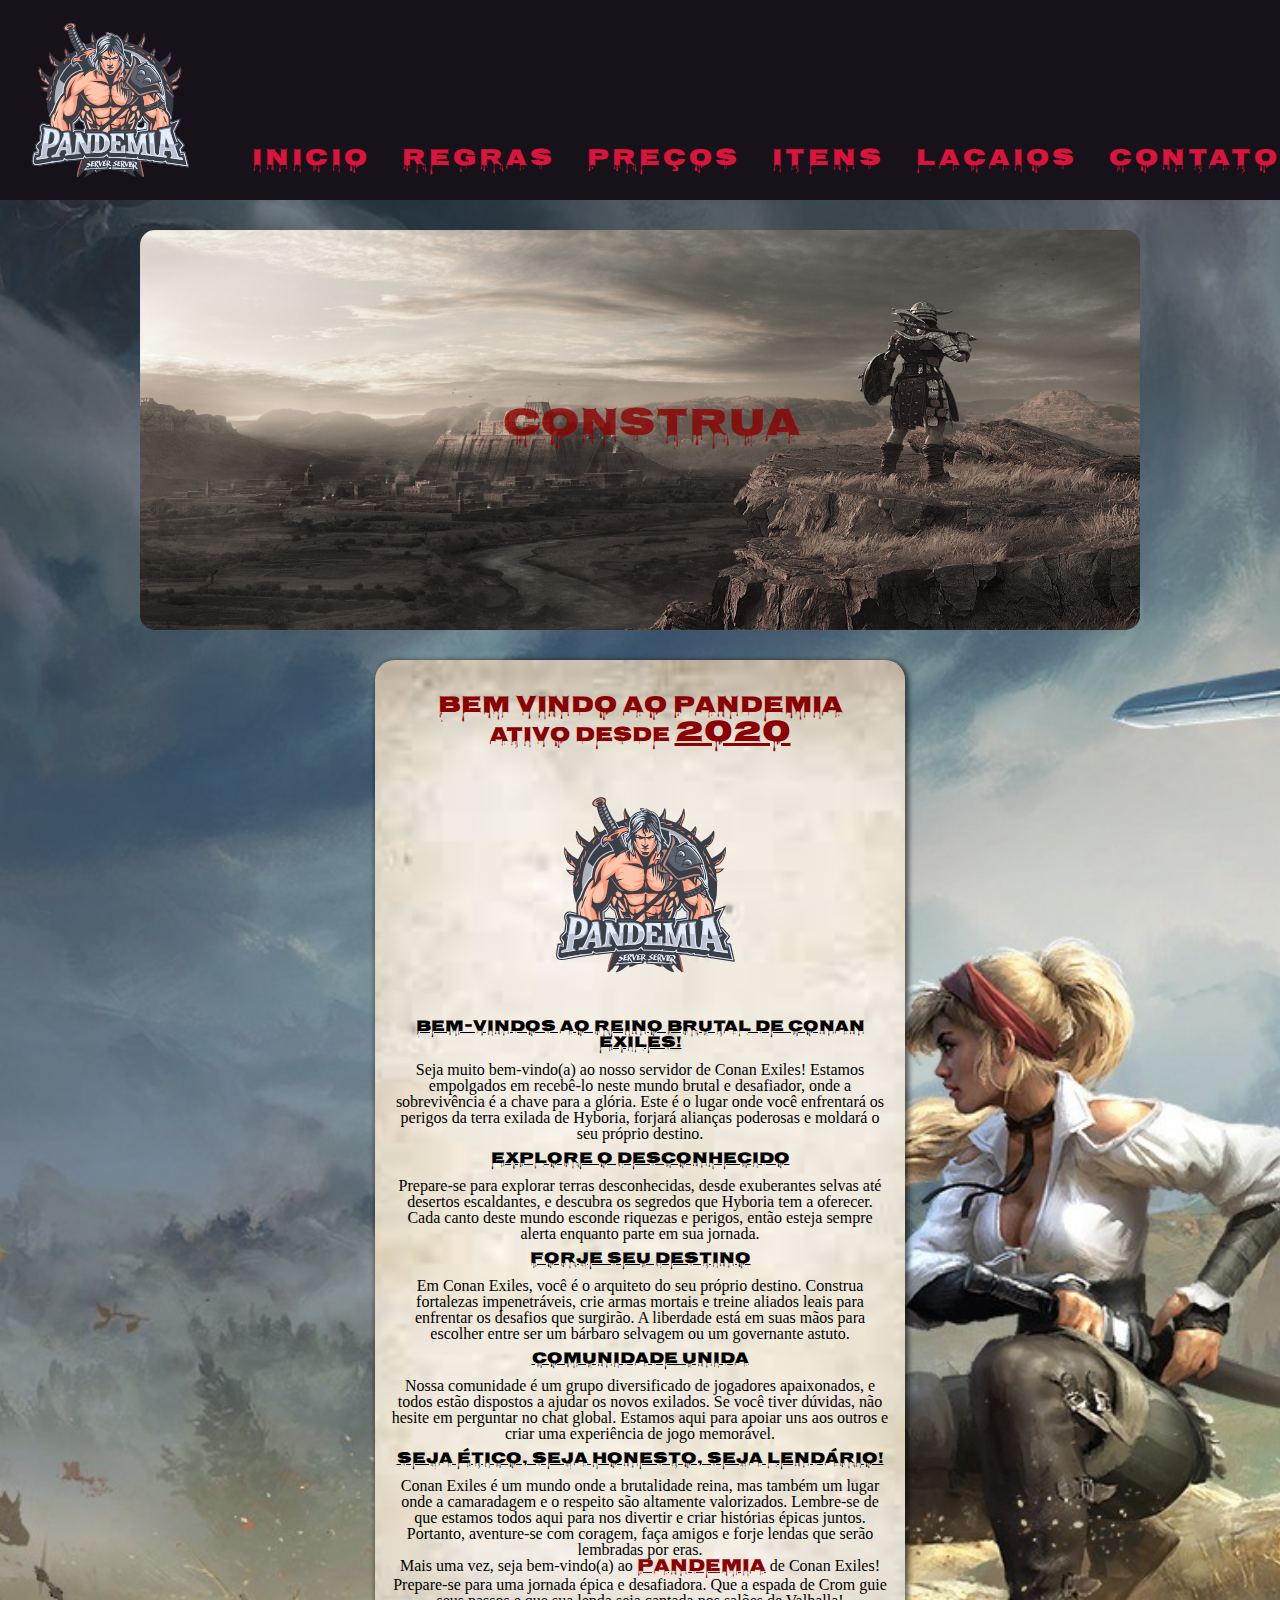
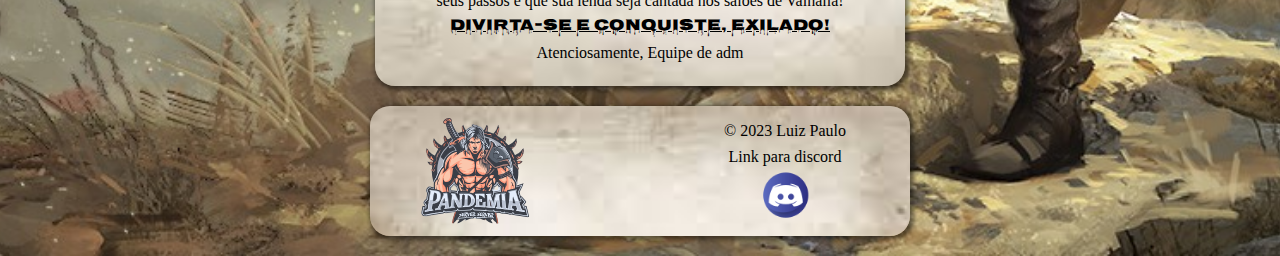
<file: index.html>
<!DOCTYPE html>
<html lang="pt-br">

<head>
    <meta charset="UTF-8">
    <meta name="viewport" content="width=device-width, initial-scale=1.0">
    <title>Pandemia</title>
    <link rel="preconnect" href="https://fonts.googleapis.com">
    <link rel="preconnect" href="https://fonts.gstatic.com" crossorigin>
    <link href="https://fonts.googleapis.com/css2?family=Nosifer&display=swap" rel="stylesheet">
    <link rel="preconnect" href="https://fonts.googleapis.com">
    <link rel="preconnect" href="https://fonts.gstatic.com" crossorigin>
    <link href="https://fonts.googleapis.com/css2?family=Young+Serif&display=swap" rel="stylesheet">
    <link rel="shortcut icon" href="../img/logo/pandemia_logo.svg" type="image/x-icon">
    <link rel="stylesheet" href="reset.css">
    <link rel="stylesheet" href="/index/css/style_index.css">
    <link rel="stylesheet" href="index/css/css_@media/css_media_1024.css">
    <link rel="stylesheet" href="/index/css/css_@media/css_media_999.css">
    <link rel="stylesheet" href="index/css/css_@media/css_media_812.css">
    <link rel="stylesheet" href="index/css/css_@media/css_media_768.css">
    <link rel="stylesheet" href="index/css/css_@media/css_media_720.css">
    <link rel="stylesheet" href="index/css/css_@media/css_media_667.css">
    <link rel="stylesheet" href="index/css/css_@media/css_media_640.css">
    <link rel="stylesheet" href="index/css/css_@media/css_media_411.css">
    <link rel="stylesheet" href="index/css/css_@media/css_media_375.css">
    <link rel="stylesheet" href="index/css/css_@media/css_media_360.css">

    
   
</head>

<body>
    <header>
        <nav id="barra-navegacao">
            <div class="logo"><img src="../img/logo/pandemia_logo.svg" alt="logo"></div>
            <div class="mobile-menu">
                <div class="line1"></div>
                <div class="line2"></div>
                <div class="line3"></div>
            </div>
            <ul class="nav-list" id="lista-links">
                <li><a href="index.html" id="inicio">Inicio</a></li>
                <li><a href="regras.html" id="regras">Regras</a></li>
                <li><a href="preco.html" id="precos">Preços</a></li>
                <li><a href="itens.html" id="itens">Itens</a></li>
                <li><a href="#" id="lacaios">Lacaios</a></li>
                <li><a href="#" id="contato">Contato</a></li>
            </ul>

        </nav>
    </header>
    <main>

        <div id="slider">
            <div>
                <h1 class="selecionado">Construa</h1>
                <img class="selecionada" src="/img/slides/conan_slides1.png" alt="imagem 1">
            </div>
            <div>
                <h1 class="titulo-especial">Combata</h1>
                <img src="/img/slides/conan_slides2.PNG" alt="imagem 2">
            </div>
            <div>
                <h1>Conquiste</h1>
                <img src="/img/slides/conan_slides3.png" alt="imagem 3">
            </div>
            <div>
                <h1>Sobreviva</h1>
                <img src="/img/slides/conan-slides4.png" alt="imagem 4">
            </div>
        </div>

        <section class="conteudo-principal">
            <article class="conteudo">
                <h1 class="titulo-principal">Bem vindo ao Pandemia </h1>
                <h1 class="subtitulo-principal">Ativo desde <span class="destaque">2020</span></h1>
                <span class="emblema"><img src="/img/logo/pandemia_logo.svg" alt="logo guerreiro"></span>
                <h2 class="subtitulo">Bem-Vindos ao Reino Brutal de Conan Exiles!</h2>
                <p class="texto-index">Seja muito bem-vindo(a) ao nosso servidor de Conan Exiles! Estamos empolgados em
                    recebê-lo neste mundo brutal e desafiador, onde a sobrevivência é a chave para a glória. Este é o
                    lugar onde você enfrentará os perigos da terra exilada de Hyboria, forjará alianças poderosas e
                    moldará o seu próprio destino.</p>
                <h2 class="subtitulo">Explore o Desconhecido</h2>
                <p class="texto-index">Prepare-se para explorar terras desconhecidas, desde exuberantes selvas até
                    desertos escaldantes, e descubra os segredos que Hyboria tem a oferecer. Cada canto deste mundo
                    esconde riquezas e perigos, então esteja sempre alerta enquanto parte em sua jornada.</p>
                <h2 class="subtitulo">Forje seu Destino</h2>
                <p class="texto-index">Em Conan Exiles, você é o arquiteto do seu próprio destino. Construa fortalezas
                    impenetráveis, crie armas mortais e treine aliados leais para enfrentar os desafios que surgirão. A
                    liberdade está em suas mãos para escolher entre ser um bárbaro selvagem ou um governante astuto.</p>
                <h2 class="subtitulo">Comunidade Unida</h2>
                <p class="texto-index">Nossa comunidade é um grupo diversificado de jogadores apaixonados, e todos estão
                    dispostos a ajudar os novos exilados. Se você tiver dúvidas, não hesite em perguntar no chat global.
                    Estamos aqui para apoiar uns aos outros e criar uma experiência de jogo memorável.</p>
                <h2 class="subtitulo">Seja Ético, Seja Honesto, Seja Lendário!</h2>
                <p class="texto-index">Conan Exiles é um mundo onde a brutalidade reina, mas também um lugar onde a
                    camaradagem e o respeito são altamente valorizados. Lembre-se de que estamos todos aqui para nos
                    divertir e criar histórias épicas juntos. Portanto, aventure-se com coragem, faça amigos e forje
                    lendas que serão lembradas por eras.</p>
                <p class="texto-index">Mais uma vez, seja bem-vindo(a) ao <span class="destaque-texto">Pandemia</span> de
                    Conan Exiles! Prepare-se para uma jornada épica e desafiadora. Que a espada de Crom guie seus passos
                    e que sua lenda seja cantada nos salões de Valhalla!</p>
                <h2 class="subtitulo">Divirta-se e Conquiste, Exilado!</h2>
                <p class="texto-index">
                    Atenciosamente,

                    Equipe de adm
                </p>
            </article>
        </section>
    </main>
    <footer class="footer">

        <div class="logo-footer">
            <img src="../img/logo/pandemia_logo.svg" alt="">
        </div>

        <div class="text-footer">
            <p>&copy; 2023 Luiz Paulo</p>
            <p>Link para discord</p>
            <a href="https://discord.gg/g6yqK2Ee" target="_blank"><img src="../img/discordia.png" alt="discord imagem"></a>
        </div>
        
    </footer>
    <script src="/index/javascript/mobile_navBar.js"></script>
    <script src="/index/javascript/slider_img.js"></script>
    <script src="/index/javascript/efeito_navbar_ativada.js"></script>
</body>

</html>
</file>
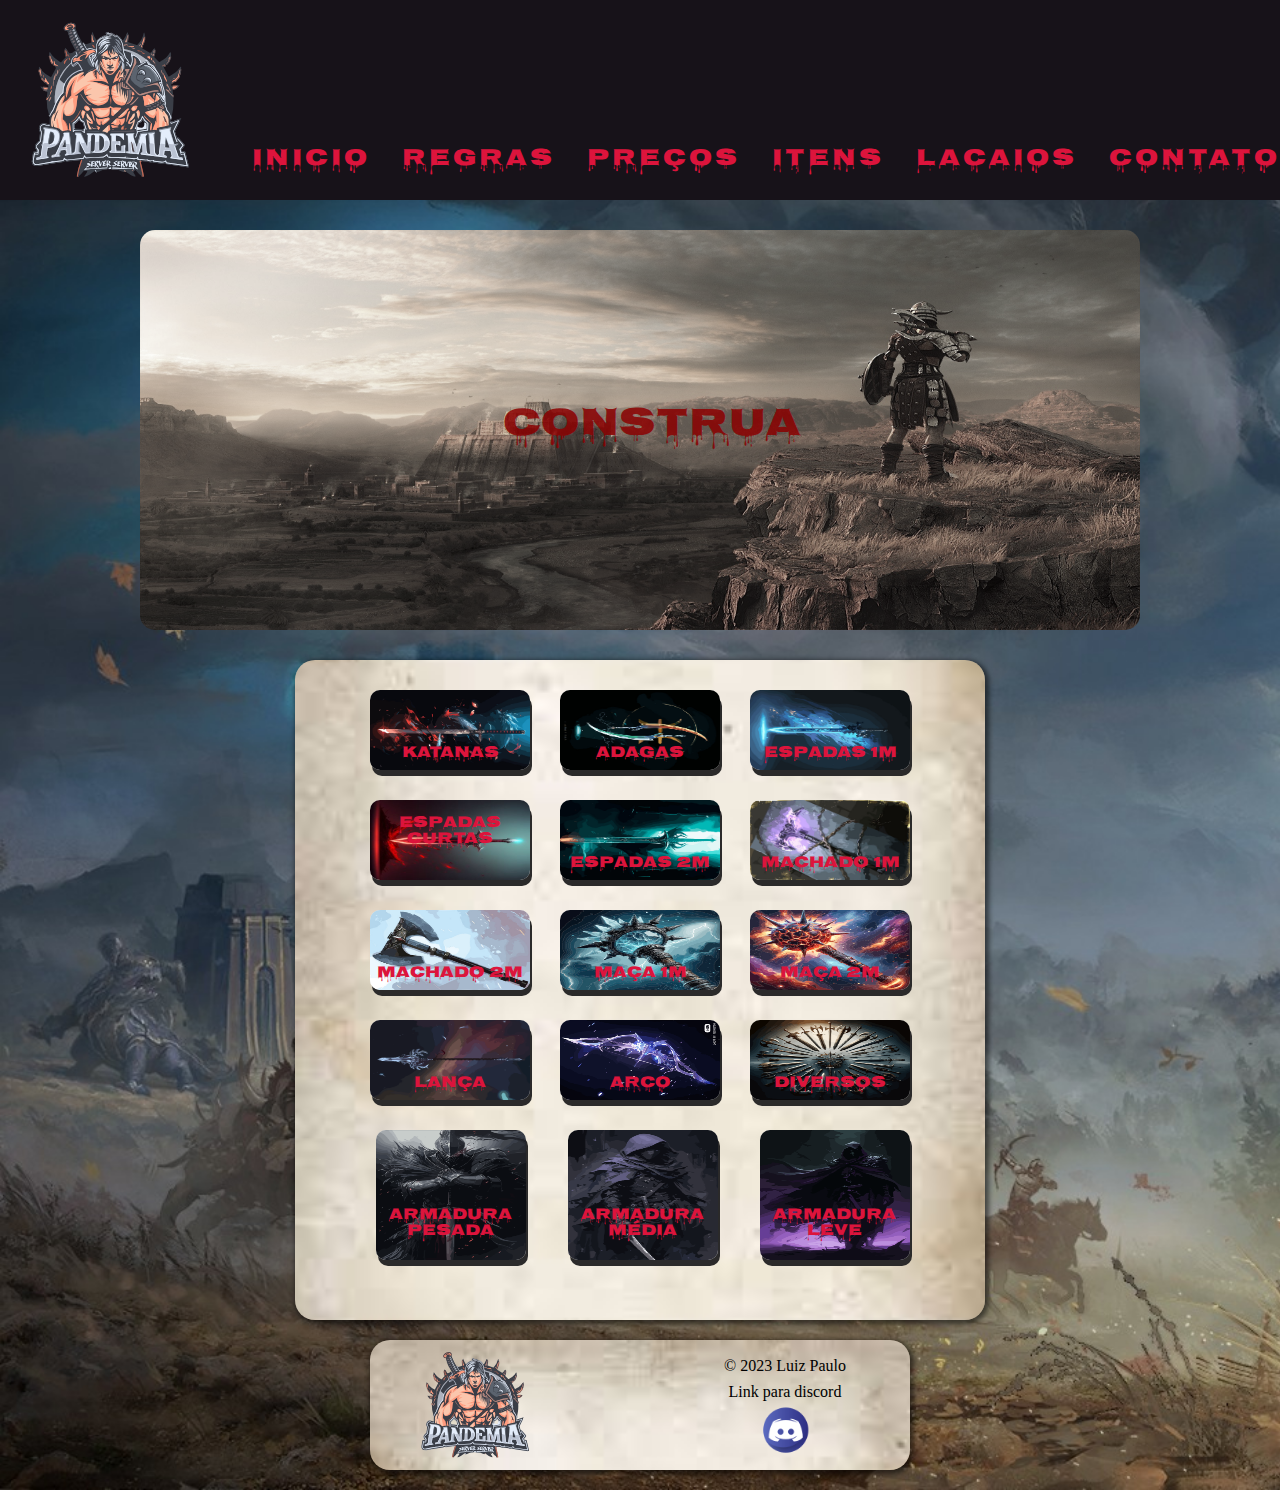
<file: itens.html>
<!DOCTYPE html>
<html lang="pt-br">

<head>
    <meta charset="UTF-8">
    <meta name="viewport" content="width=device-width, initial-scale=1.0">
    <title>Pandemia</title>
    <link rel="preconnect" href="https://fonts.googleapis.com">
    <link rel="preconnect" href="https://fonts.gstatic.com" crossorigin>
    <link href="https://fonts.googleapis.com/css2?family=Nosifer&display=swap" rel="stylesheet">
    <link rel="preconnect" href="https://fonts.googleapis.com">
    <link rel="preconnect" href="https://fonts.gstatic.com" crossorigin>
    <link href="https://fonts.googleapis.com/css2?family=Young+Serif&display=swap" rel="stylesheet">
    <link rel="preconnect" href="https://fonts.googleapis.com">
    <link rel="preconnect" href="https://fonts.gstatic.com" crossorigin>
    <link href="https://fonts.googleapis.com/css2?family=Black+Ops+One&display=swap" rel="stylesheet">
    <link rel="shortcut icon" href="../img/logo/pandemia_logo.svg" type="image/x-icon">
    <link rel="stylesheet" href="reset.css">
    <link rel="stylesheet" href="itens/css/style_itens.css">
    <link rel="stylesheet" href="itens/css/css_@media/css_media_1024.css">
    <link rel="stylesheet" href="itens/css/css_@media/css_media_999.css">
    <link rel="stylesheet" href="itens/css/css_@media/css_media_812.css">
    <link rel="stylesheet" href="itens/css/css_@media/css_media_768.css">
    <link rel="stylesheet" href="itens/css/css_@media/css_media_720.css">
    <link rel="stylesheet" href="itens/css/css_@media/css_media_667.css">
    <link rel="stylesheet" href="itens/css/css_@media/css_media_640.css">
    <link rel="stylesheet" href="itens/css/css_@media/css_media_411.css">
    <link rel="stylesheet" href="itens/css/css_@media/css_media_375.css">
    <link rel="stylesheet" href="itens/css/css_@media/css_media_360.css">



</head>

<body>
    <header>
        <nav id="barra-navegacao">
            <div class="logo"><img src="../img/logo/pandemia_logo.svg" alt="logo"></div>
            <div class="mobile-menu">
                <div class="line1"></div>
                <div class="line2"></div>
                <div class="line3"></div>
            </div>
            <ul class="nav-list" id="lista-links">
                <li><a href="index.html" id="inicio">Inicio</a></li>
                <li><a href="regras.html" id="regras">Regras</a></li>
                <li><a href="preco.html" id="precos">Preços</a></li>
                <li><a href="itens.html" id="itens">Itens</a></li>
                <li><a href="#" id="lacaios">Lacaios</a></li>
                <li><a href="#" id="contato">Contato</a></li>
            </ul>

        </nav>
    </header>
    <main>

        <div id="slider">
            <div>
                <h1 class="selecionado">Construa</h1>
                <img class="selecionada" src="/img/slides/conan_slides1.png" alt="imagem 1">
            </div>
            <div>
                <h1 class="titulo-especial">Combata</h1>
                <img src="/img/slides/conan_slides2.PNG" alt="imagem 2">
            </div>
            <div>
                <h1>Conquiste</h1>
                <img src="/img/slides/conan_slides3.png" alt="imagem 3">
            </div>
            <div>
                <h1>Sobreviva</h1>
                <img src="/img/slides/conan-slides4.png" alt="imagem 4">
            </div>
        </div>

        <section id="conteudo-principal">
            <button type="button" id="katana-btn">
                <img src="img/itens_img/btn_img/fundo_katana1_btn.jpg" alt="katana">
                <h3>Katanas</h3>
            </button>
            <button type="button" id="adaga-btn">
                <img src="img/itens_img/btn_img/adagas_btn.jpg" alt="adaga">
                <h3>adagas</h3>
            </button>
            <button type="button" id="espada-btn">
                <img src="img/itens_img/btn_img/espada_btn.jpg" alt="espada">
                <h3>espadas 1m</h3>
            </button>
            <button type="button" id="espada-curta-btn">
                <img src="img/itens_img/btn_img/espada-curta-btn1.jpg" alt="espada-curta">
                <h3>espadas curtas</h3>
            </button>
            <button type="button" id="espada-grande-btn">
                <img src="img/itens_img/btn_img/espada-de-duas-maos-btn1.jpg" alt="espada-grande">
                <h3>espadas 2m</h3>
            </button>
            <button type="button" id="machado-btn">
                <img src="img/itens_img/btn_img/machado-btn.jpg" alt="machado">
                <h3>machado 1m</h3>
            </button>
            <button type="button" id="machado-grande-btn">
                <img src="img/itens_img/btn_img/machado-duas-maos-btn.jpg" alt="machado-grande">
                <h3>machado 2m</h3>
            </button>
            <button type="button" id="maca-btn">
                <img src="img/itens_img/btn_img/maça-btn.jpg" alt="maça">
                <h3>maça 1m</h3>
            </button>
            <button type="button" id="maca-grande-btn">
                <img src="img/itens_img/btn_img/maça-duas-maos-btn.jpg" alt="maça-grande">
                <h3>maça 2m</h3>
            </button>
            <button type="button" id="lanca-btn">
                <img src="img/itens_img/btn_img/lança-btn.png" alt="lança">
                <h3>lança</h3>
            </button>
            <button type="button" id="arco-btn">
                <img src="img/itens_img/btn_img/arco-btn.png" alt="arco">
                <h3>arco</h3>
            </button>
            <button type="button" id="diversos-btn">
                <img src="img/itens_img/btn_img/diversos-btn.png" alt="diversos">
                <h3>diversos</h3>
            </button>
            <button type="button" id="armadura-pesada-btn">
                <img src="img/itens_img/btn_img/armadura-pesada-btn.png" alt="armadura-pesada">
                <h3>armadura pesada</h3>
            </button>
            <button type="button" id="armadura-media-btn">
                <img src="img/itens_img/btn_img/armadura-media-btn.png" alt="armadura-media">
                <h3>armadura média</h3>
            </button>
            <button type="button" id="armadura-leve-btn">
                <img src="img/itens_img/btn_img/armadura-level-btn.png" alt="armadura-leve">
                <h3>armadura leve</h3>
            </button>
        </section>
        <section id="container-conteudo">
        </section>
    </main>
    <footer class="footer">

        <div class="logo-footer">
            <img src="../img/logo/pandemia_logo.svg" alt="">
        </div>

        <div class="text-footer">
            <p>&copy; 2023 Luiz Paulo</p>
            <p>Link para discord</p>
            <a href="https://discord.gg/g6yqK2Ee" target="_blank"><img src="../img/discordia.png"
                    alt="discord imagem"></a>
        </div>

    </footer>
    <script src="itens/javascript/mobile_navBar.js"></script>
    <script src="itens/javascript/slider_img.js"></script>
    <script src="itens/javascript/efeito_navbar_ativada.js"></script>
    <script src="itens/javascript/armas/card_armas.js"></script>
</body>

</html>
</file>
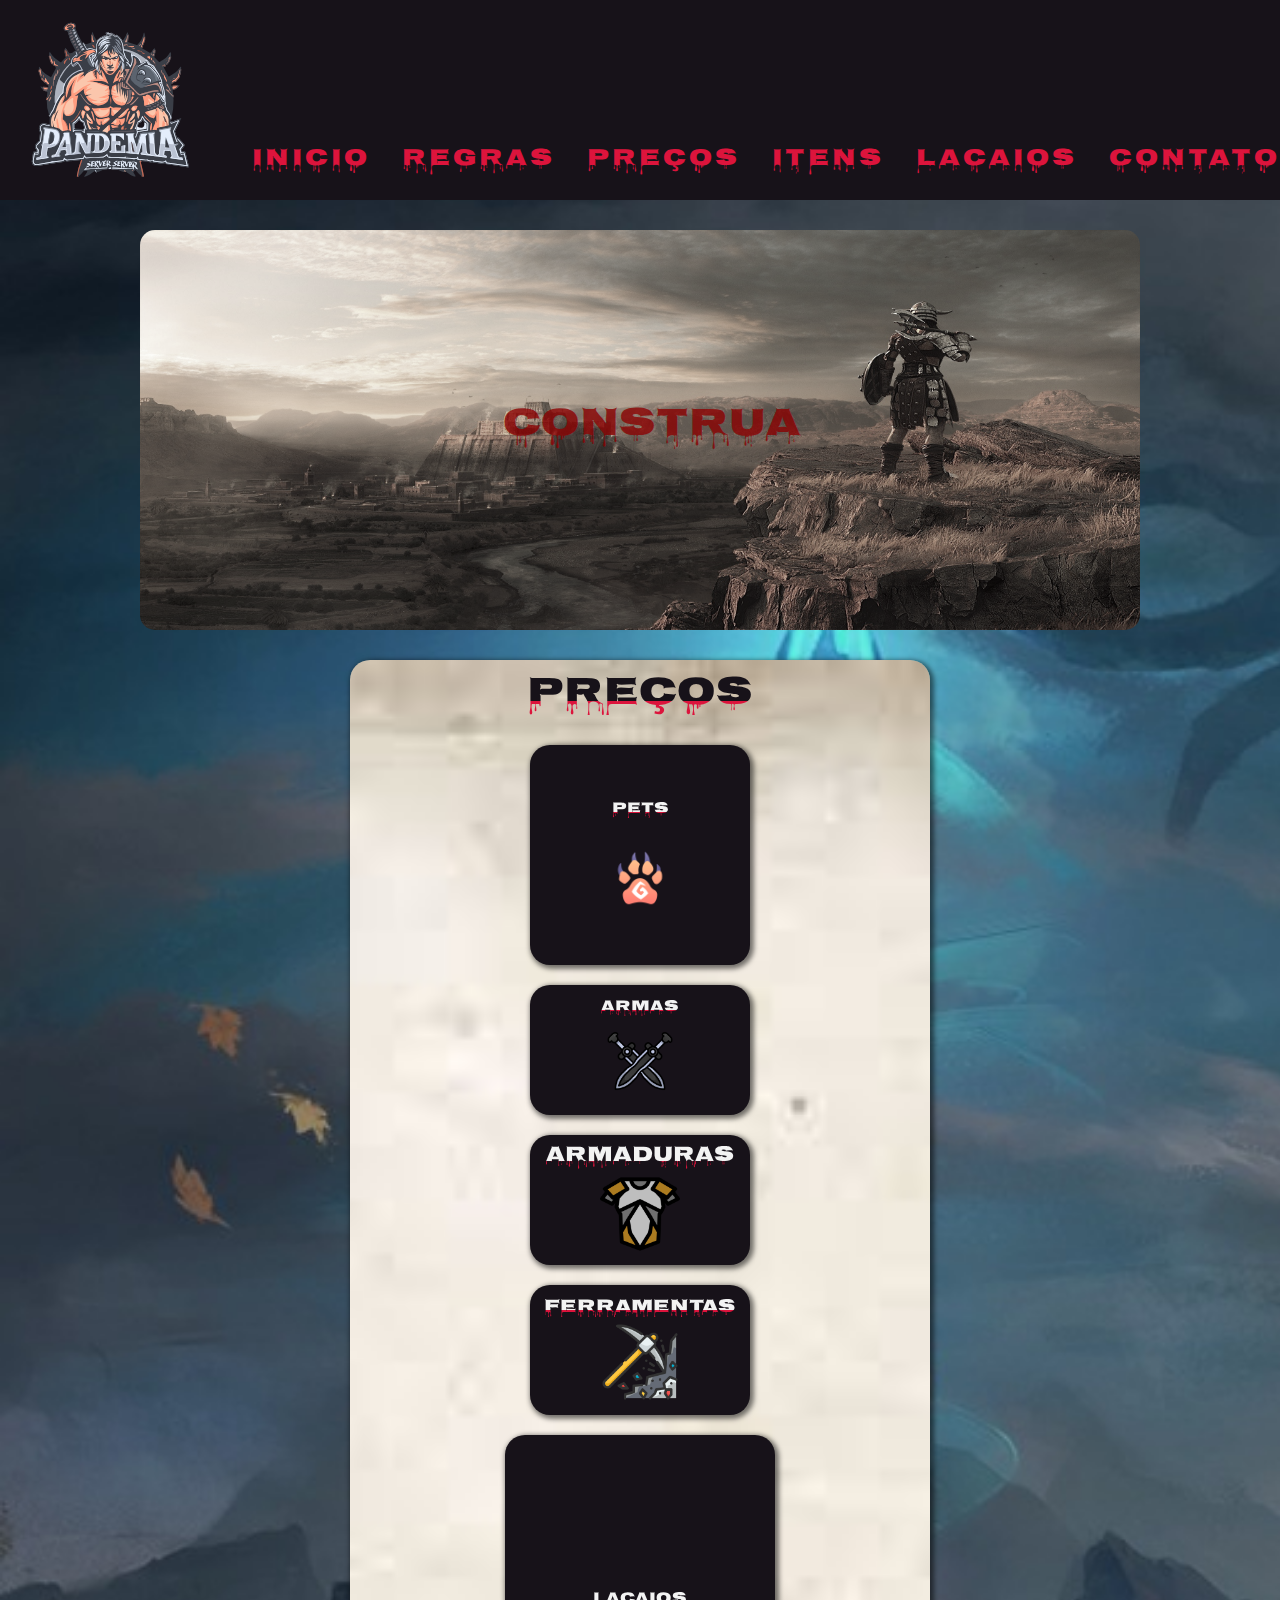
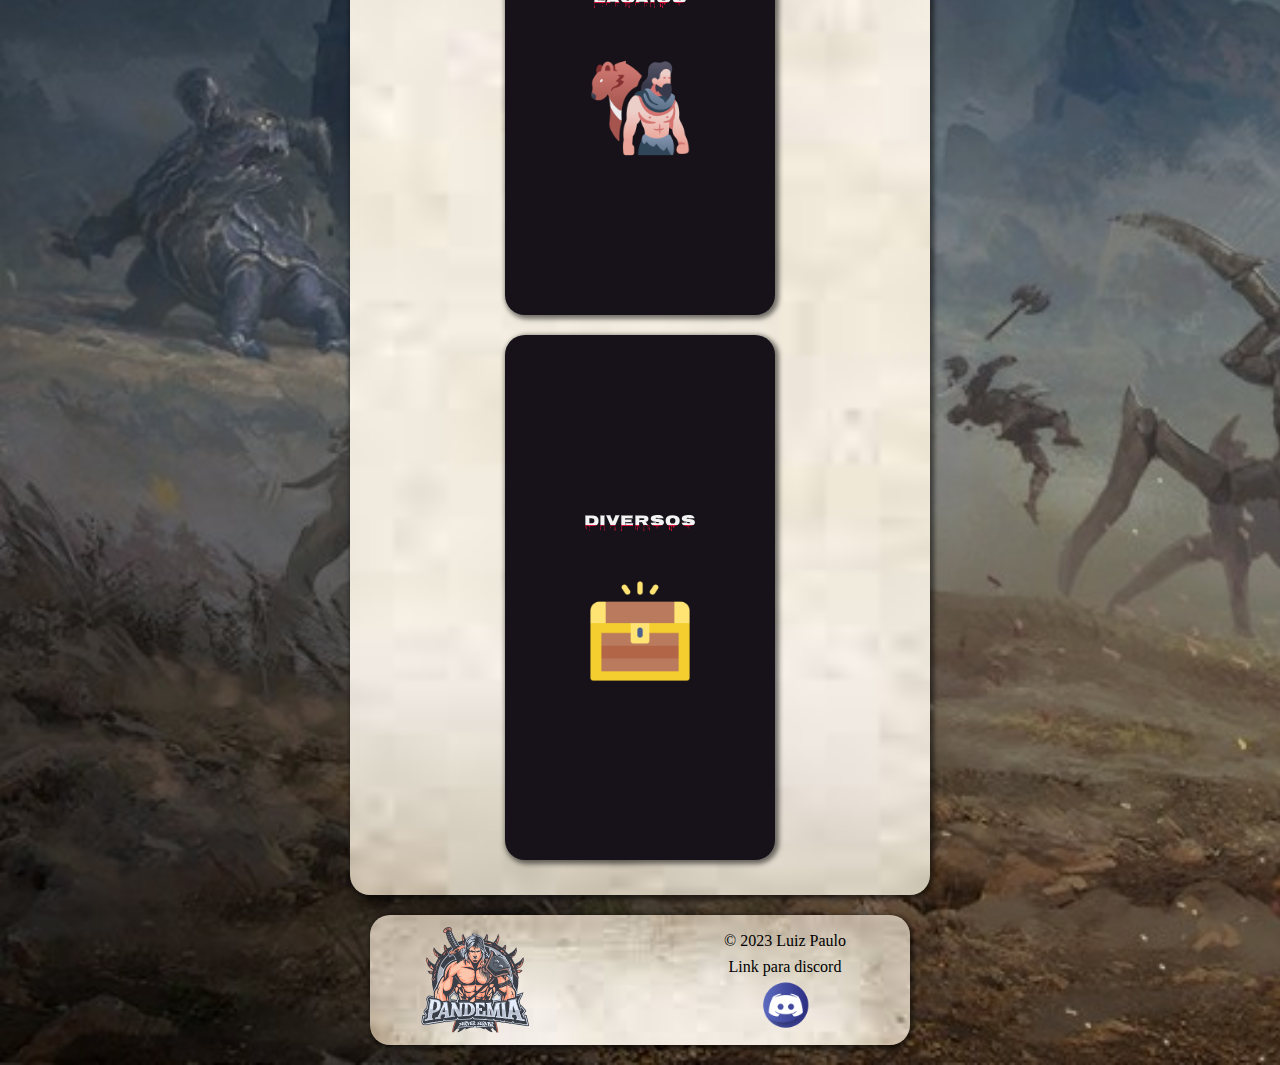
<file: preco.html>
<!DOCTYPE html>
<html lang="pt-br">

<head>
    <meta charset="UTF-8">
    <meta name="viewport" content="width=device-width, initial-scale=1.0">
    <title>Pandemia</title>
    <link rel="preconnect" href="https://fonts.googleapis.com">
    <link rel="preconnect" href="https://fonts.gstatic.com" crossorigin>
    <link href="https://fonts.googleapis.com/css2?family=Nosifer&display=swap" rel="stylesheet">
    <link rel="preconnect" href="https://fonts.googleapis.com">
    <link rel="preconnect" href="https://fonts.gstatic.com" crossorigin>
    <link href="https://fonts.googleapis.com/css2?family=Young+Serif&display=swap" rel="stylesheet">
    <link rel="preconnect" href="https://fonts.googleapis.com">
    <link rel="preconnect" href="https://fonts.gstatic.com" crossorigin>
    <link href="https://fonts.googleapis.com/css2?family=Black+Ops+One&display=swap" rel="stylesheet">
    <link rel="shortcut icon" href="../img/logo/pandemia_logo.svg" type="image/x-icon">
    <link rel="stylesheet" href="reset.css">
    <link rel="stylesheet" href="preço/css/style_preco.css">
    <link rel="stylesheet" href="preço/css/css_@media/css_media_1024.css">
    <link rel="stylesheet" href="preço/css/css_@media/css_media_999.css">
    <link rel="stylesheet" href="preço/css/css_@media/css_media_812.css">
    <link rel="stylesheet" href="preço/css/css_@media/css_media_768.css">
    <link rel="stylesheet" href="preço/css/css_@media/css_media_720.css">
    <link rel="stylesheet" href="preço/css/css_@media/css_media_667.css">
    <link rel="stylesheet" href="preço/css/css_@media/css_media_640.css">
    <link rel="stylesheet" href="preço/css/css_@media/css_media_411.css">
    <link rel="stylesheet" href="preço/css/css_@media/css_media_375.css">
    <link rel="stylesheet" href="preço/css/css_@media/css_media_360.css">



</head>

<body>
    <header>
        <nav id="barra-navegacao">
            <div class="logo"><img src="../img/logo/pandemia_logo.svg" alt="logo"></div>
            <div class="mobile-menu">
                <div class="line1"></div>
                <div class="line2"></div>
                <div class="line3"></div>
            </div>
            <ul class="nav-list" id="lista-links">
                <li><a href="index.html" id="inicio">Inicio</a></li>
                <li><a href="regras.html" id="regras">Regras</a></li>
                <li><a href="preco.html" id="precos">Preços</a></li>
                <li><a href="itens.html" id="itens">Itens</a></li>
                <li><a href="#" id="lacaios">Lacaios</a></li>
                <li><a href="#" id="contato">Contato</a></li>
            </ul>

        </nav>
    </header>
    <main>

        <div id="slider">
            <div>
                <h1 class="selecionado">Construa</h1>
                <img class="selecionada" src="/img/slides/conan_slides1.png" alt="imagem 1">
            </div>
            <div>
                <h1 class="titulo-especial">Combata</h1>
                <img src="/img/slides/conan_slides2.PNG" alt="imagem 2">
            </div>
            <div>
                <h1>Conquiste</h1>
                <img src="/img/slides/conan_slides3.png" alt="imagem 3">
            </div>
            <div>
                <h1>Sobreviva</h1>
                <img src="/img/slides/conan-slides4.png" alt="imagem 4">
            </div>
        </div>

        <section class="conteudo-principal">
            <h1 class="titulo-principal">Preços</h1>
            <div id="card-pets">
                <h2 id="sub-titulo-pets">Pets</h2>
                <img src="img/img_preços/pets.png" alt="pata" id="pet-img">
            </div>
            <div id="texto-pets">
                <p>um pet..<span>R$3,00</span></p>
                <p>dois pets..<span>R$5,00</span></p>
                <p>cinco pets..<span>R$10,00</span></p>
                <p>pet bazar ou passe..<span>R$3,00</span></p>
                <p> <span class="destaque">Aranha Demôniaca</span> apenas uma por clã..<span>R$15,00</span></p>
            </div>
            <div id="card-armas">
                <h2 id="sub-titulo-armas">Armas</h2>
                <img src="img/img_preços/armas.png" alt="espadas cruzadas" id="arma-img">
            </div>
            <div id="texto-armas">
                <p>armas exilio cada.. <span>R$1,00</span></p>
                <p>armas siptha cada.. <span>R$1,50</span></p>
            </div>
            <div id="card-armaduras">
                <h2 id="sub-titulo-armaduras">Armaduras</h2>
                <img src="img/img_preços/armaduras.png" alt="armadura" id="armaduras-img">
            </div>
            <div id="texto-armaduras">
                <p>armaduras exilio cada.. <span>R$1,00</span></p>
                <p>armaduras siptha cada.. <span>R$1,50</span></p>
            </div>
            <div id="card-ferramentas">
                <h2 id="sub-titulo-ferramentas">Ferramentas</h2>
                <img src="img/img_preços/ferramentas.png" alt="ferramentas" id="ferramentas-img">
            </div>
            <div id="texto-ferramentas">
                <p>kit sangue escuro..<span>R$5,00</span></p>
                <p>peças individuais..<span>R$1,50</span></p>
            </div>
            <div id="card-lacaios">
                <h2 id="sub-titulo-lacaios">Lacaios</h2>
                <img src="img/img_preços/lacaios.png" alt="lacaios" id="lacaios-img">
            </div>
            <div id="texto-lacaios">
                <p>Freke da selvageria..1 por <span>R$3,00</span>..2 por <span>R$5,00</span></p>
                <p>Dalinsea das neves..1 por <span>R$3,00</span>..2 por <span>R$5,00</span></p>
                <p>Anja de Derveux..1 por <span>R$3,00</span>..2 por <span>R$5,00</span></p>
                <p>emissário de tsathogga..1 por <span>R$3,00</span>..2 por <span v>R$5,00</span></p>
                <p>emissário haon-der..1 por <span>R$3,00</span>..2 por <span>R$5,00</span></p>
                <p>arids escolhido de sobek..1 por <span>R$3,00</span>..2 por <span>R$5,00</span></p>
                <p>protetor da prole..1 por <span>R$3,00</span>..2 por <span>R$5,00</span></p>
                <p><span class="destaque">Observador do céu</span> um por clã..<span>R$20,00</span></p>
                <p>lacaios de bancada t4 cada,,<span>R$2,00</span></p>
            </div>
            <div id="card-diversos">
                <h2 id="sub-titulo-diversos">Diversos</h2>
                <img src="img/img_preços/outros.png" alt="lacaios" id="diversos-img">
            </div>
            <div id="texto-diversos">
                <p>pergaminho do exilio cada..<span>R$1,00</span></p>
                <p>comidas diversas pack de 100..<span>R$2,00</span></p>
                <p>loot farmavel 10k até cinco tipos..<span>R$5,00</span></p>
                <p>fragmento do poder ou fragmento de armadura 100..<span>R$5,00</span></p>
                <p>dez óleos de cada..<span>R$2,00</span></p>
                <p>elixir do renascimento 25 unidades..<span>R$1,00</span></p>
                <p>excência da alma 50 unidades..<span>R$1,00</span></p>
                <p>sangue sacrificial 50 unidades..<span>R$1,00</span></p>
                <p>itens diversos do bazar ou passe cada..<span>R$1,00</span></p>
                <p>3 moedas de bronze..<span>R$1,00</span></p>
            </div>
       
        </section>
    </main>
    <footer class="footer">

        <div class="logo-footer">
            <img src="../img/logo/pandemia_logo.svg" alt="">
        </div>

        <div class="text-footer">
            <p>&copy; 2023 Luiz Paulo</p>
            <p>Link para discord</p>
            <a href="https://discord.gg/g6yqK2Ee" target="_blank"><img src="../img/discordia.png"
                    alt="discord imagem"></a>
        </div>

    </footer>
    <script src="preço/javascript/mobile_navBar.js"></script>
    <script src="preço/javascript/slider_img.js"></script>
    <script src="preço/javascript/efeito_navbar_ativada.js"></script>
    <script src="preço/javascript/move_card_preco.js"></script>
</body>

</html>
</file>
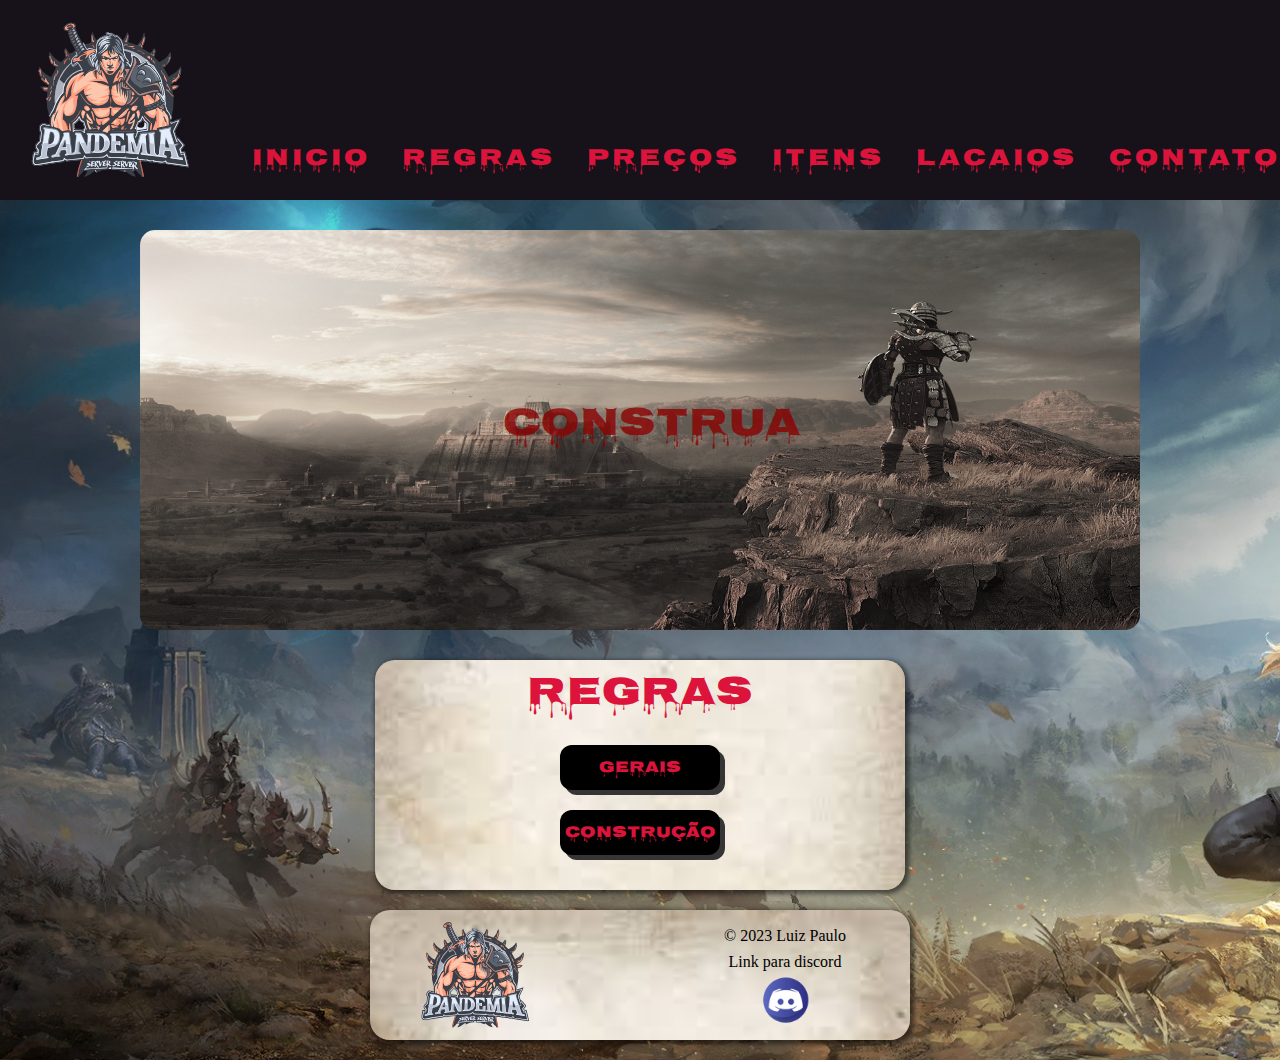
<file: regras.html>
<!DOCTYPE html>
<html lang="pt-br">

<head>
    <meta charset="UTF-8">
    <meta name="viewport" content="width=device-width, initial-scale=1.0">
    <title>Pandemia</title>
    <link rel="preconnect" href="https://fonts.googleapis.com">
    <link rel="preconnect" href="https://fonts.gstatic.com" crossorigin>
    <link href="https://fonts.googleapis.com/css2?family=Nosifer&display=swap" rel="stylesheet">
    <link rel="preconnect" href="https://fonts.googleapis.com">
    <link rel="preconnect" href="https://fonts.gstatic.com" crossorigin>
    <link href="https://fonts.googleapis.com/css2?family=Young+Serif&display=swap" rel="stylesheet">
    <link rel="preconnect" href="https://fonts.googleapis.com">
    <link rel="preconnect" href="https://fonts.gstatic.com" crossorigin>
    <link href="https://fonts.googleapis.com/css2?family=Black+Ops+One&display=swap" rel="stylesheet">
    <link rel="shortcut icon" href="../img/logo/pandemia_logo.svg" type="image/x-icon">
    <link rel="stylesheet" href="reset.css">
    <link rel="stylesheet" href="regras/css/style_regras.css">
    <link rel="stylesheet" href="regras/css/css_@media/css_media_1024.css">
    <link rel="stylesheet" href="regras/css/css_@media/css_media_999.css">
    <link rel="stylesheet" href="regras/css/css_@media/css_media_812.css">
    <link rel="stylesheet" href="regras/css/css_@media/css_media_768.css">
    <link rel="stylesheet" href="regras/css/css_@media/css_media_720.css">
    <link rel="stylesheet" href="regras/css/css_@media/css_media_667.css">
    <link rel="stylesheet" href="regras/css/css_@media/css_media_640.css">
    <link rel="stylesheet" href="regras/css/css_@media/css_media_411.css">
    <link rel="stylesheet" href="regras/css/css_@media/css_media_375.css">
    <link rel="stylesheet" href="regras/css/css_@media/css_media_360.css">



</head>

<body>
    <header>
        <nav id="barra-navegacao">
            <div class="logo"><img src="../img/logo/pandemia_logo.svg" alt="logo"></div>
            <div class="mobile-menu">
                <div class="line1"></div>
                <div class="line2"></div>
                <div class="line3"></div>
            </div>
            <ul class="nav-list" id="lista-links">
                <li><a href="index.html" id="inicio">Inicio</a></li>
                <li><a href="regras.html" id="regras">Regras</a></li>
                <li><a href="preco.html" id="precos">Preços</a></li>
                <li><a href="itens.html" id="itens">Itens</a></li>
                <li><a href="#" id="lacaios">Lacaios</a></li>
                <li><a href="#" id="contato">Contato</a></li>
            </ul>

        </nav>
    </header>
    <main>

        <div id="slider">
            <div>
                <h1 class="selecionado">Construa</h1>
                <img class="selecionada" src="/img/slides/conan_slides1.png" alt="imagem 1">
            </div>
            <div>
                <h1 class="titulo-especial">Combata</h1>
                <img src="/img/slides/conan_slides2.PNG" alt="imagem 2">
            </div>
            <div>
                <h1>Conquiste</h1>
                <img src="/img/slides/conan_slides3.png" alt="imagem 3">
            </div>
            <div>
                <h1>Sobreviva</h1>
                <img src="/img/slides/conan-slides4.png" alt="imagem 4">
            </div>
        </div>

        <section class="conteudo-principal">
            <h1 class="titulo-principal">Regras</h1>
            <button class="btn" id="btn-gerais">
                <span class="texto-btn">Gerais</span>
            </button>
            <button class="btn" id="btn-construcao">
                <span class="texto-btn">Construção</span>
            </button>
        </section>
        <section id="btn-conteudo-gerais">
            <button id="btn-fecha">X</button>
            <article id="texto-regras">
                <h1>REGRAS E INFORMAÇÕES</h1>
                <h2> 1. NÃO SERÁ TOLERADO ofensa e comportamento tóxico.</h2>
                <p>Ex: camperagem em bases, obeliscos e dungeons, mortes durante loading, atrapalhar Hecatombe de outros
                    clãs.</p>
                <h2>2. PROIBIDO construir em limbo, undermash, respaw de boss, livro ou fantasma de aprendizado e
                    fechando algum caminho.
                    Bases encontradas nessas condições ou bases irregulares (sem clã ou sem bandeira) serão removidas
                    sem aviso prévio</h2>
                <h2>3. É PERMITIDO pegar 1 kit inicial por player, no Navio de Boas-vindas Pandemia (localizado no F2).
                    Solicitar kit especial para um ADM (1 por player).</h2>
                <h2>4. É OBRIGATÓRIO nomear e cadastrar o clã.</h2>
                <h2>5. É PROIBIDO jogar com mais de uma conta (chamada conta secundária).</h2>
                <h2>6. É PROIBIDO usar fogo-bruxo, possuir mais de 01 altar nível 03 e utilizar doma (provisório).
                    Proibido usar avatar (deus).</h2>
                <h2>7. É permitido ter 5 rinocerontes por clã.</h2>
                <h2>8. Bases Deterioradas, sem nome de Clã ou com sistema de bandeiras irregular podem ser derrubadas
                    por qualquer player.
                    Faça um vídeo ou print comprovando a irregularidade antes de atacar.</h2>
                <h2>9. Roubo, saque ou furto são permitidos. A segurança e integridade da base e de seus itens são de
                    total responsabilidade do clã.
                    Atenção ao deslogar, pois o corpo do personagem permanece visível.</h2>
                <h2>10. É OBRIGATÓRIO nomear o pet/lacaio com o nome do clã no final.</h2>
                <p>APENAS Lacaios / pets sem identificação e lacaios protegendo longe do local de base poderão ser
                    mortos e saqueados.
                    Lacaios que estejam com status patrulhando ou voltando para casa não podem ser mortos</p>
                <h2>11. O PVP entre os players é permitido pelo mapa em qualquer dia ou horário da semana.</h2>
                <p>EXCETO NO F2, NO NAVIO ADM E NAS ARENAS DE EVENTO
                    DE ACORDO COM A REGRA 01.</p>
                <h2>12. PERCA DE LOOT ATIVO AOS DOMINGOS.</h2>
                <h2>13. EVENTOS SEMANAIS</h2>
                <p>Os eventos serão anunciados durante o dia, alternando entre eventos de estilo PvP e PvE. Entre no
                    grupo da Psn "Servidor Pandemia Oficial" para participar da party do evento.</p>
                <h2>14. SISTEMA DE BANDEIRAS</h2>
                <p> É OBRIGATÓRIO o uso da bandeira, sempre em local visível (Preferência nas entradas principais da
                    base. )</p>
                <p>A BANDEIRA SEMANAL: É válida, de segunda a domingo. </p>
                <p>Periodo de Raid: se sua base estiver irregular e estiver sendo raidada a única opção é se defender,
                    não há como regularizar durante o ataque.
                    Continua obrigatório a comprovação da base irregular.</p>
                <p>Ela serve para identificação de clãs ativos. </p>
                <h2>COMO FUNCIONA? </h2>
                <p>Toda base deverá utilizar a bandeira semanal a respectiva conforme a última foto na aba
                    ⁠🚩╣💣╠bandeiras-flags no discord.</p>
                <p>Obs: Não serão permitidas outras bandeiras expostas na base. APENAS A BANDEIRA DA SEMANA </p>
                <p>Definição: bandeira são somente as que tem haste que fixa no chão, mesmo que sua nomenclatura for
                    estandarte.</p>
                <p>Bandeira da semana anterior junto a bandeira atual configuram irregularidade de base.</p>
                <h2>BASES IRREGULARES QUE SOFREREM RAID NÃO TERÃO LOOT DEVOLVIDOS</h2>
                <h2>GUERRAS ENTRE CLÃS E PERÍODOS DE RAID </h2>
                <p>As guerras entre clãs PvP  podem ocorrer a qualquer momento durante o período de Raid.</p>
                <p>PROIBIDO atacar bases regulares PvE.</p>
                <p> Raid liberada para bases irregulares, que correspondem a bandeira desatualizada ou incorreta, bases sem nome de Clã e com status deteriorado.</p>
                <p>Faça um vídeo ou print comprovando a irregularidade antes do ataque.</p>
                <p>É permitido colocar trabucos ao redor da base que será atacada APENAS NO DIA DA RAID, e o mesmo deve ser retirado após.</p>
                <p>Período de raid ativo aos domingos, das 7 às 22 hrs. Casos de irregularidade terão até segunda feira ás 22h para serem denunciados. Passado o prazo o backup não será mais acionado.</p>
                <h2>NÃO É PERMITIDO MATAR OS LACAIOS NOMEADOS QUE SE ENCONTRAM AO REDOR DAS BASES.  SE A BASE ESTIVER REGULAR NÃO SE APROXIME DA MESMA NO HORÁRIO DE RAID</h2>
            </article>
        </section>

        <section id="btn-conteudo-construcao">
            <button id="btn-fecha-construcao">X</button>
            <article id="texto-construcao">
                <h1>CONSTRUÇÃO DA BASE</h1>
                <h2>1. PERMITIDA APENAS 01 BASE POR CLÃ. Limite máximo de 30x30 alicerces. </h2>
                <p>(Adaptável, ex: 20x40 ou 60 no total).
                </p>
                <h2>2. Estruturas expostas fora da base, como curral, estábulo, altares e mapas deverão estar dentro dos limites de base permitidos.
                </h2>
                <h2>3. Bases dentro de estruturas do jogo ou cavernas devem seguir o padrão proposto. Não é permitido cercar morros por completo, construir em local de aprendizagem ou fechar passagens.</h2>
                <h2>4.  Bases fora das regras serão notificadas e terão o prazo de 48hrs para se adequarem. Caso queiram trocar de local/base, notifique aos ADMs e então o clã terá o prazo de 1 semana para fazer a mudança e derrubar a antiga.</h2>
                <h2>5. Farm de lacaio instantâneo,  NÃO  É PERMITIDO roda da dor pelo mapa. Após farmar o lacaio, retirar a roda.</h2>
                <p>(Rodas da dor encontradas fixas ou abandonadas pelo mapa  serão retiradas sem aviso prévio. Se houver itens na roda, o mesmo não será devolvido.)</p>
                <h2>6. PROIBIDO matar player que esteja dentro da área de construção da base, conforme regra 1, enquanto o mesmo estiver construindo a base.</h2>
            </article>
        </section>
    </main>
    <footer class="footer">

        <div class="logo-footer">
            <img src="../img/logo/pandemia_logo.svg" alt="">
        </div>

        <div class="text-footer">
            <p>&copy; 2023 Luiz Paulo</p>
            <p>Link para discord</p>
            <a href="https://discord.gg/g6yqK2Ee" target="_blank"><img src="../img/discordia.png"
                    alt="discord imagem"></a>
        </div>

    </footer>
    <script src="regras/javascript/mobile_navBar.js"></script>
    <script src="regras/javascript/slider_img.js"></script>
    <script src="regras/javascript/efeito_navbar_ativada.js"></script>
    <script src="regras/javascript/botoes_regras.js"></script>
</body>

</html>
</file>
<file: index/css/style_index.css>
* {
    margin: 0;
    padding: 0;
    
}

body {
    background: url(/img/conanbg2.jpg) no-repeat;
    background-size: cover;
    background-position-x: -1350px;
    transition: 5s;
    
}

nav {
    display: flex;
    justify-content: space-around;
    align-items: center;
    background-color: #171219;
    height: 200px;
    transition: 5s;
}

.logo {
    width: 250px;
    height: 250px;
    transition: 5s;
}

.logo img {
    width: 100%;
    height: 100%;
}

.nav-list {
    list-style: none;
    display: flex;
    margin-top: 120px;
    transition: 5s;
}

.nav-list li {
    letter-spacing: 3px;
    margin-left: 32px;

}

.nav-list li a {
    color: #DC143C;
    text-decoration: none;
    font-family: 'Nosifer', sans-serif;
    transition: 1s ease-in-out;
    font-size: 1.5em;
    transition: .5s;
}

.nav-list li a:hover {
    color: beige;
    text-decoration: underline;
}

.nav-list li a.link-ativado{
    color: beige;
    text-decoration: underline;
}

.mobile-menu {
    display: none;
    cursor: pointer;
    position: relative;
    left: 60px;
    transition: 5s;
}

.mobile-menu div {
    width: 32px;
    height: 2px;
    background-color: white;
    margin: 8px;
    transition: 0.3s;
}

#slider{
    width: 1000px;
    height: 400px;
    margin-top: 30px;
    border-radius: 15px;
    margin-bottom: 30px;
    transition: 3s;
}

#slider div{
    position: absolute;
    width: 1000px;
    height: 400px;
    transition: 3s;
}

#slider h1{
    position: absolute;
    top: 176px;
    left: 363px;
    z-index: 1;
    color: rgba(139, 0, 0, 0.783);
    font-size: 2.5em;
    font-family: 'Nosifer', sans-serif;
    opacity: 0;
    transition: 1s ease-in-out;
}

#slider img{
    position: absolute;
    width: 100%;
    height: 100%;
    border-radius: 15px;
    filter: grayscale(75%);
    opacity: 0;
    transition: 2s ease-in-out;
}

#slider img.selecionada{
    opacity: 1;
}

#slider h1.selecionado{
    opacity: 1;
}

main {
    display: flex;
    flex-direction: column;
    justify-content: center;
    align-items: center;
    transition: 5s;
}

.conteudo-principal {
    width: 500px;
    background: url(/img/pergaminho3.jfif) center center no-repeat;
    background-size: cover;
    border-radius: 20px;
    box-shadow: 2px 2px 5px 2px rgba(0, 0, 0, 0.531);
    padding: 15px;
}

.emblema{
    width: 250px;
    height: 250px;
    margin-left: 130px;
}

.emblema img {
    width: 100%;
    height: auto;
}

.conteudo {
    display: flex;
    flex-direction: column;
    justify-content: center;
    text-align: center;
    margin: 20px 0px 10px 0px;
}

.titulo-principal {
    width: 100%;
    color: darkred;
    font-size: 1.5em;
    font-family: 'Nosifer', sans-serif;
}

.subtitulo-principal {
    color: darkred;
    font-size: 1.3em;
    font-family: 'Nosifer', sans-serif;
    margin-bottom: 10px;
}

.destaque {
    font-size: 1.5em;
    text-decoration: underline;
}

.destaque-texto {
    font-size: 1.1em;
    text-decoration: underline;
    color: darkred;
    font-family: 'Nosifer', sans-serif;
}

.subtitulo {
    font-size: 1em;
    text-decoration: underline;
    font-family: 'Nosifer', sans-serif;
    margin-bottom: 10px;
    margin-top: 10px;
}

.index-texto {
    font-family: 'Young Serif', serif;
    text-align: justify;
    font-size: .8em;
    font-weight: bold;
    color: #261e0e;
    text-indent: 30px;
    margin-left: 30px;
    margin-right: 30px;
    margin-bottom: 15px;
}


.index-texto::first-letter {
    text-transform: uppercase;
    font-size: 1.5em;
}

.footer {
    display: flex;
    justify-content: space-between;
    align-items: center;
    background: url(/img/pergaminho3.jfif) no-repeat;
    background-size: cover;
    width: 540px;
    height: 130px;
    margin:  20px auto;
    border-radius: 20px;
    box-shadow: 2px 2px 5px 2px rgba(0, 0, 0, 0.531);
}

.logo-footer{
    width: 150px;
    margin-left: 30px;
    display: flex;
    justify-content: center;
    align-items: center;
    
}

.logo-footer img{
    width: 100%;
    height: auto;
}

.text-footer{
    width: 250px;
    display: flex;
    flex-direction: column;
    justify-content: center;
    align-items: center;
    
}

.text-footer p{
    margin: 5px auto;
}

.text-footer img{
    width: 50px;
}
</file>
<file: index/css/css_@media/css_media_1024.css>
@media (max-width: 1029px) {

    nav {
        width: 1024px;
    }

    .logo {
        width: 250px;
        height: 250px;
    }

    .nav-list li {
        letter-spacing: 3px;
        margin-right: 10px;
    }

    .nav-list li a {
        font-size: 1em;
    }

    #slider{
        width: 1024px;
        height: 400px;
        margin-top: 0px;
        border-radius: 0px;
        margin-bottom: 30px;
        transition: 3s;
    }
    
    #slider div{
        width: 1024px;
        height: 400px;
        transition: 3s;
    }
    

    #slider img{
        border-radius: 0px;
    }


    #slider h1 {
        top: 165px;
        left: 320px;
        font-size: 3.5em;
    }


    #slider h1.titulo-especial{
        top: 165px;
        left: 335px;
    }

    

}
</file>
<file: index/css/css_@media/css_media_999.css>
@media (max-width: 1000px) {

    body {
       
        background-position-x: -1850px;
    }

    .nav-list {
        display: none;
        position: absolute;
        z-index: 2;
        top: 79px;
        right: -18px;
        width: 250px;
        height: 400px;
        border-radius: 0px 0px 20px 20px;
        background: #171219;
        flex-direction: column;
        align-items: center;
        justify-content: space-around;
        transition: transform 0.3s ease-in;
    }

    .nav-list li{
        position: relative;
        left: -250px;
        margin-left: 20px;
        opacity: 0;
    }

    .nav-list li a {
        position: relative;
        right: -250px;

    }

    .mobile-menu {
        display: block;
        border-radius: 20px;
    }

    .nav-list.ativada {
        display: flex;

    }

    @keyframes animacaoLinks {
        from {
            opacity: 0;
            transform: translateX(50px);
        }

        to {
            opacity: 1;
            transform: translateX(0);
        }

    }

    .mobile-menu.ativada .line1 {
        transform: rotate(-45deg) translate(-8px, 8px);
    }

    .mobile-menu.ativada .line2 {
        opacity: 0;
    }

    .mobile-menu.ativada .line3 {
        transform: rotate(45deg) translate(-5px, -7px);
    }

    #slider {
        width: 1050px;
    }
    
    #slider div {
        width: 1050px;
    }
    
    #slider h1 {
        top: 165px;
        left: 330px;
        font-size: 3.5em;
    }


    #slider h1.titulo-especial{
        top: 165px;
        left: 345px;
    }
}
</file>
<file: index/css/css_@media/css_media_812.css>
@media (max-width: 817px) {

    nav {
        width: 812px;
    }

    #slider {
        width: 812px;
        height: 250px;
    }

    #slider div {
        width: 812px;
        height: 250px;
    }

    #slider h1{
        top: 100px;
        left: 260px;
       
    }

    #slider h1.titulo-especial{
        top: 100px;
        left: 275px;
    }
   
}
</file>
<file: index/css/css_@media/css_media_768.css>
@media (max-width: 773px) {

    nav {
        width: 768px;
    }

    .logo {
        width: 150px;
        height: 150px;
    }

    .mobile-menu {
        left: 20px;
    }

    .nav-list {
        width: 150px;
        height: 300px;
    }

    .nav-list li a {
        font-size: 0.8em;
        right: -240px;
    }

    #slider {
        width: 768px;
        height: 250px;
        border-radius: 0px;
        margin-top: 0px;
    }

    #slider div {
        width: 768px;
        height: 250px;

    }

    #slider img{
        border-radius: 0px;
    }

    #slider h1{
        top: 85px;
        left: 190px;
        font-size: 3em;
    }

    #slider h1.titulo-especial{
        top: 85px;
        left: 215px;
    }


    

    .emblema{
        width: 200px;
        height: 200px;
        margin-left: 155px;
    }

    
}
</file>
<file: index/css/css_@media/css_media_720.css>
@media (max-width: 725px) {

    nav {
        width: 720px;
    }

    .logo {
        width: 150px;
        height: 150px;
    }

    .mobile-menu {
        left: 20px;
    }

    .nav-list {
        width: 150px;
        height: 300px;
    }

    .nav-list li a {
        font-size: 0.8em;
        right: -240px;
    }

    #slider {
        width: 720px;
        height: 300px;
        border-radius: 0px;
        margin-top: 0px;
    }

    #slider div {
        width: 720px;
        height: 300px;

    }

    #slider img {
        border-radius: 0px;
    }

    #slider h1 {
        top: 120px;
        left: 205px;
        font-size: 2.5em;
    }

    #slider h1.titulo-especial{
        top: 120px;
        left: 220px;
    }



    .emblema {
        width: 200px;
        height: 200px;
        margin-left: 155px;
    }


}
</file>
<file: index/css/css_@media/css_media_667.css>
@media (max-width: 672px) {

    nav {
        width: 667px;
    }

    #slider {
        width: 667px;
        height: 200px;
    }

    #slider div {
        width: 667px;
        height: 200px;
    }

    #slider h1{
        top: 80px;
        left: 210px;
        font-size: 2.1em;
    }
    
    #slider h1.titulo-especial{
        top: 80px;
        left: 225px;
    }

   
}
</file>
<file: index/css/css_@media/css_media_640.css>
@media (max-width: 645px) {

    nav {
        width: 640px;
    }

    .logo {
        width: 150px;
        height: 150px;
    }

    .mobile-menu {
        left: 20px;
    }

    .nav-list {
        width: 150px;
        height: 300px;
    }

    .nav-list li a {
        font-size: 0.8em;
        right: -240px;
    }

    #slider {
        width: 640px;
        height: 200px;
        border-radius: 0px;
        margin-top: 0px;
    }

    #slider div {
        width: 640px;
        height: 200px;

    }

    #slider img{
        border-radius: 0px;
    }

    #slider h1{
        top: 55px;
        left: 145px;
        font-size: 3em;
    }
    

    

    .emblema{
        width: 200px;
        height: 200px;
        margin-left: 155px;
    }

    
}
</file>
<file: index/css/css_@media/css_media_411.css>
@media (max-width: 416px) {

    nav {
        width: 411px;
    }

    .logo {
        width: 150px;
        height: 150px;
    }

    .mobile-menu {
        left: 20px;
    }

    .nav-list {
        width: 150px;
        height: 300px;
    }

    .nav-list li a {
        font-size: 0.8em;
        right: -240px;
    }

    #slider {
        width: 411px;
        height: 200px;
        border-radius: 0px;
        margin-top: 0px;
    }

    #slider div {
        width: 411px;
        height: 200px;

    }

    #slider img{
        border-radius: 0px;
    }

    #slider h1{
        top: 80px;
        left: 110px;
        font-size: 1.5em;
    }

    #slider h1.titulo-especial{
        top: 80px;
        left: 125px;
    }
    .conteudo-principal {
        width: 325px;
    }

    .emblema{
        width: 200px;
        height: 200px;
        margin-left: 61px;
    }

    .footer{
        width: 356px;
    }

}
</file>
<file: index/css/css_@media/css_media_375.css>
@media (max-width: 380px) {

    nav {
        width: 375px;
    }

    .logo {
        width: 150px;
        height: 150px;
    }

    .mobile-menu {
        left: 20px;
    }

    .nav-list {
        width: 150px;
        height: 300px;
    }

    .nav-list li a {
        font-size: 0.8em;
        right: -240px;
    }

    #slider {
        width: 375px;
        height: 200px;
        border-radius: 0px;
        margin-top: 0px;
    }

    #slider div {
        width: 375px;
        height: 200px;

    }

    #slider img{
        border-radius: 0px;
    }

    #slider h1{
        top: 80px;
        left: 90px;
        font-size: 1.5em;
    }

    #slider h1.titulo-especial{
        top: 80px;
        left: 105px;
    }

    .conteudo-principal {
        width: 300px;
    }

    .emblema{
        width: 200px;
        height: 200px;
        margin-left: 52px;
    }

    .footer{
        width: 320px;
    }

}
</file>
<file: index/css/css_@media/css_media_360.css>
@media (max-width: 365px) {

    body{
        max-width: 360px;
    }
    nav {
        width: 360px;
    }

    .logo {
        width: 150px;
        height: 150px;
    }

    .mobile-menu {
        left: 20px;
    }

    .nav-list {
        width: 150px;
        height: 300px;
    }

    .nav-list li a {
        font-size: 0.8em;
        right: -240px;
    }

    #slider {
        width: 360px;
        height: 200px;
        border-radius: 0px;
        margin-top: 0px;
    }

    #slider div {
        width: 360px;
        height: 200px;

    }

    #slider img{
        border-radius: 0px;
    }

    #slider h1{
        top: 80px;
        left: 90px;
        font-size: 1.5em;
    }

    #slider h1.titulo-especial{
        top: 80px;
        left: 105px;
    }

    .conteudo-principal {
        width: 250px;
    }

    .emblema{
        width: 200px;
        height: 200px;
        margin-left: 23px;
    }

    .footer{
        width: 276px;
        height: 112px;
    }

}
</file>
<file: itens/css/style_itens.css>
@import url('https://fonts.googleapis.com/css2?family=Press+Start+2P&display=swap');



* {
    margin: 0;
    padding: 0;
    
}

body {
    background: url(../../img/conanbg2.jpg) no-repeat;
    background-size: cover;
    transition: 5s;
}

nav {
    display: flex;
    justify-content: space-around;
    align-items: center;
    background-color: #171219;
    height: 200px;
    transition: 5s;
}

.logo {
    width: 250px;
    height: 250px;
    transition: 5s;
}

.logo img {
    width: 100%;
    height: 100%;
}

.nav-list {
    list-style: none;
    display: flex;
    margin-top: 120px;
    transition: 5s;
}

.nav-list li {
    letter-spacing: 3px;
    margin-left: 32px;
}


.nav-list li a {
    color: #DC143C;
    text-decoration: none;
    font-family: 'Nosifer', sans-serif;
    transition: 1s ease-in-out;
    font-size: 1.5em;
    transition: .5s;
}

.nav-list li a:hover {
    color: beige;
    text-decoration: underline;
}

.nav-list li a.link-ativado{
    color: beige;
    text-decoration: underline;
}

.mobile-menu {
    display: none;
    cursor: pointer;
    position: relative;
    left: 60px;
    transition: 5s;
}

.mobile-menu div {
    width: 32px;
    height: 2px;
    background-color: white;
    margin: 8px;
    transition: 0.3s;
}







#slider{
    width: 1000px;
    height: 400px;
    margin-top: 30px;
    border-radius: 15px;
    margin-bottom: 30px;
    transition: 3s;
}

#slider div{
    position: absolute;
    width: 1000px;
    height: 400px;
    transition: 3s;
}

#slider h1{
    position: absolute;
    top: 176px;
    left: 363px;
    z-index: 1;
    color: rgba(139, 0, 0, 0.853);
    font-size: 2.5em;
    font-family: 'Nosifer', sans-serif;
    opacity: 0;
    transition: 1s ease-in-out;
}

#slider h1.titulo-especial{
    top: 176px;
    left: 378px;
}

#slider img{
    position: absolute;
    width: 100%;
    height: 100%;
    border-radius: 15px;
    filter: grayscale(75%);
    opacity: 0;
    transition: 2s ease-in-out;
}

#slider img.selecionada{
    opacity: 1;
}

#slider h1.selecionado{
    opacity: 1;
}





main {
    display: flex;
    flex-direction: column;
    justify-content: center;
    align-items: center;
    transition: 5s;
}

#conteudo-principal {
    display: flex;
    flex-wrap: wrap;
    justify-content: center;
    width: 550px;
    background: url(/img/pergaminho3.jfif) center center no-repeat;
    background-size: cover;
    border-radius: 20px;
    box-shadow: 2px 2px 5px 2px rgba(0, 0, 0, 0.531);
    padding: 30px 70px 30px 70px;
    transition: .8s ease-in-out;
}

.titulo-principal{
    font-family: 'Nosifer', sans-serif;
    background: linear-gradient(to bottom,  #171219 64%, #DC143C 0);
   -webkit-background-clip: text;
  -webkit-text-fill-color: transparent;
    font-size: 2.5em;
    margin-bottom: 30px;
}



#container-conteudo{
    position: absolute;
    top: 672px;
    left: 606px;
    width: 690px;
    height: 649px;
    display: none;
    flex-direction: column;
    justify-content: center;
    align-items: center;
    background-color: #171219;
    border-radius: 20px 5px 5px 20px;
    border: none;
    box-shadow: 3px 2px 5px 3px rgba(0, 0, 0, 0.531);
    opacity: 0;
    transition: 2s ease-in-out;
}

.container-card{
    display: flex;
    flex-wrap: wrap;
    width: 690px;
    height: 649px;
    align-items: center;
    background:transparent;
    border-radius: 20px 5px 5px 20px;
    box-shadow: 2px 2px 5px 2px rgba(0, 0, 0, 0.531);
    overflow-y: scroll;
    transition: .3s ease-in-out;
}


.container-card::-webkit-scrollbar{
    width: 5px;
    overflow: auto;
}

.container-card::-webkit-scrollbar-track{
    background: black;
    height: 200px;
    border-radius: 5px;
    height: 80px;
    border-radius: 8px 20px 20px 8px;

}

.container-card::-webkit-scrollbar-thumb{
    background-color: darkred;
    height: 30px;
    border-radius: 8px 20px 20px 8px;
    

}

.btn-fecha{
    width: 35px;
    height: 35px;
    margin-top: 7px;
    margin-left: 635px;
    background-color: black;
    font-family: 'Nosifer', sans-serif;
    color: darkred;
    border-radius: 5px;
    box-shadow: 2px 3px 0 rgb(54, 52, 52);
    border: none;

}

.btn-fecha:active{
    position: relative;
    top: 3px;
    left: 2px;
    box-shadow: none; 
}

.card{
    display: flex;
    flex-direction: column;
    align-items: start;
    background-image: url(../../img/itens_img/plano-fundo-\ pretoelaranja.jpg);
    background-repeat: no-repeat;
    background-position: center;
    background-size: cover;
    width: 270px;
    height: 550px;
    border-radius: 20px;
    box-shadow: 2px 2px 10px  rgb(0, 0, 0);
    filter: drop-shadow(0 0 0.10rem lightgreen);
    margin: 30px 30px 55px 40px;
    transition: 2s ease-in-out;
}

.titulo-card{
    font-family: 'Press Start 2P';
    color: lawngreen;
    font-size: .9em;
    margin: 10px 0 15px 30px;
    padding-left: 0px;
    filter: drop-shadow(0 0 0.25rem lawngreen);
    line-height: 1.7;
}

.imagem-card{
    width: 100px;
    height: 100px;
    border-radius: 10px;
    margin: 10px 0 15px 90px;
    filter: drop-shadow(0 0 0.35rem whitesmoke)
}

.informacao{
    width: 100%;
}

.informacao p{
    font-family: 'Press Start 2P';
    color: whitesmoke;
    font-size: 10px;
    margin: 10px 5px 20px 0;
    padding-left: 15px;
}

.informacao p span{
    font-family: Arial, Helvetica, sans-serif, Courier, monospace;
    font-size: 12px;
    font-weight: bolder;
    margin-left: 20px;
    letter-spacing: 2px;
    color: lawngreen;
    filter: drop-shadow(0 0 0.75rem lawngreen);
}

.btn-add{
    margin: 78px 0 0 210px;
    width: 40px;
    height: 40px;
    background-color: black;
    font-family: 'Press Start 2P';
    border-radius: 12px;
    box-shadow: 2px 4px 0px 0px rgb(12, 11, 11);
    cursor: pointer;
}

.btn-add:active{
    position: relative;
    bottom: -6px;
    right: -4px;
    box-shadow: none;
}

.btn-add img{
    width: 70%;
    height: 70%;
}






#katana-btn{
    width: 160px;
    height: 80px;
    border-radius: 10px;
    margin-right: 30px;
    margin-bottom: 30px;
    box-shadow:  2px 6px 0 rgb(43, 42, 42);;
    cursor: pointer;
}

#katana-btn:active{
    position: relative;
    top: 6px;
    left: 2px;
    box-shadow: none;
}

#katana-btn img{
    width: 100%;
    height: 100%;
    border-radius: 10px;
}

#katana-btn h3{
    font-family: 'Nosifer', sans-serif;
    color: #DC143C;
    position: relative;
    top: -27px;
}




#adaga-btn{
    width: 160px;
    height: 80px;
    border-radius: 10px;
    margin-right: 30px;
    margin-bottom: 30px;
    box-shadow:  2px 6px 0 rgb(43, 42, 42);;
    cursor: pointer;
}

#adaga-btn:active{
    position: relative;
    top: 6px;
    left: 2px;
    box-shadow: none;
}

#adaga-btn img{
    width: 100%;
    height: 100%;
    border-radius: 10px;
}

#adaga-btn h3{
    font-family: 'Nosifer', sans-serif;
    color: #DC143C;
    position: relative;
    top: -27px;
}




#espada-btn{
    width: 160px;
    height: 80px;
    border-radius: 10px;
    margin-bottom: 30px;
    box-shadow:  2px 6px 0 rgb(43, 42, 42);;
    cursor: pointer;
}

#espada-btn:active{
    position: relative;
    top: 6px;
    left: 2px;
    box-shadow: none;
}

#espada-btn img{
    width: 100%;
    height: 100%;
    border-radius: 10px;
}

#espada-btn h3{
    font-family: 'Nosifer', sans-serif;
    color: #DC143C;
    position: relative;
    top: -27px;
}





#espada-curta-btn{
    width: 160px;
    height: 80px;
    border-radius: 10px;
    margin-right: 30px;
    margin-bottom: 30px;
    box-shadow:  2px 6px 0 rgb(43, 42, 42);;
    cursor: pointer;
}

#espada-curta-btn:active{
    position: relative;
    top: 6px;
    left: 2px;
    box-shadow: none;
}

#espada-curta-btn img{
    width: 100%;
    height: 100%;
    border-radius: 10px;
}

#espada-curta-btn h3{
    font-family: 'Nosifer', sans-serif;
    color: #DC143C;
    position: relative;
    top: -67px;
}




#espada-grande-btn{
    width: 160px;
    height: 80px;
    border-radius: 10px;
    margin-right: 30px;
    margin-bottom: 30px;
    box-shadow:  2px 6px 0 rgb(43, 42, 42);;
    cursor: pointer;
}

#espada-grande-btn:active{
    position: relative;
    top: 6px;
    left: 2px;
    box-shadow: none;
}

#espada-grande-btn img{
    width: 100%;
    height: 100%;
    border-radius: 10px;
}

#espada-grande-btn h3{
    font-family: 'Nosifer', sans-serif;
    color: #DC143C;
    position: relative;
    top: -27px;
}




#machado-btn{
    width: 160px;
    height: 80px;
    border-radius: 10px;
    margin-bottom: 30px;
    box-shadow:  2px 6px 0 rgb(43, 42, 42);;
    cursor: pointer;
}

#machado-btn:active{
    position: relative;
    top: 6px;
    left: 2px;
    box-shadow: none;
}

#machado-btn img{
    width: 100%;
    height: 100%;
    border-radius: 10px;
}

#machado-btn h3{
    font-family: 'Nosifer', sans-serif;
    color: #DC143C;
    position: relative;
    top: -27px;
}




#machado-grande-btn{
    width: 160px;
    height: 80px;
    border-radius: 10px;
    margin-right: 30px;
    margin-bottom: 30px;
    box-shadow:  2px 6px 0 rgb(43, 42, 42);;
    cursor: pointer;
}

#machado-grande-btn:active{
    position: relative;
    top: 6px;
    left: 2px;
    box-shadow: none;
}

#machado-grande-btn img{
    width: 100%;
    height: 100%;
    border-radius: 10px;
}

#machado-grande-btn h3{
    font-family: 'Nosifer', sans-serif;
    color: #DC143C;
    position: relative;
    top: -27px;
}






#maca-btn{
    width: 160px;
    height: 80px;
    border-radius: 10px;
    margin-right: 30px;
    margin-bottom: 30px;
    box-shadow:  2px 6px 0 rgb(43, 42, 42);;
    cursor: pointer;
}

#maca-btn:active{
    position: relative;
    top: 6px;
    left: 2px;
    box-shadow: none;
}

#maca-btn img{
    width: 100%;
    height: 100%;
    border-radius: 10px;
}

#maca-btn h3{
    font-family: 'Nosifer', sans-serif;
    color: #DC143C;
    position: relative;
    top: -27px;
}







#maca-grande-btn{
    width: 160px;
    height: 80px;
    border-radius: 10px;
    margin-bottom: 30px;
    box-shadow:  2px 6px 0 rgb(43, 42, 42);;
    cursor: pointer;
}

#maca-grande-btn:active{
    position: relative;
    top: 6px;
    left: 2px;
    box-shadow: none;
}

#maca-grande-btn img{
    width: 100%;
    height: 100%;
    border-radius: 10px;
}

#maca-grande-btn h3{
    font-family: 'Nosifer', sans-serif;
    color: #DC143C;
    position: relative;
    top: -27px;
}




#lanca-btn{
    width: 160px;
    height: 80px;
    border-radius: 10px;
    margin-right: 30px;
    margin-bottom: 30px;
    box-shadow:  2px 6px 0 rgb(43, 42, 42);;
    cursor: pointer;
}

#lanca-btn:active{
    position: relative;
    top: 6px;
    left: 2px;
    box-shadow: none;
}

#lanca-btn img{
    width: 100%;
    height: 100%;
    border-radius: 10px;
}

#lanca-btn h3{
    font-family: 'Nosifer', sans-serif;
    color: #DC143C;
    position: relative;
    top: -27px;
}




#arco-btn{
    width: 160px;
    height: 80px;
    border-radius: 10px;
    margin-right: 30px;
    margin-bottom: 30px;
    box-shadow:  2px 6px 0 rgb(43, 42, 42);;
    cursor: pointer;
}

#arco-btn:active{
    position: relative;
    top: 6px;
    left: 2px;
    box-shadow: none;
}

#arco-btn img{
    width: 100%;
    height: 100%;
    border-radius: 10px;
}

#arco-btn h3{
    font-family: 'Nosifer', sans-serif;
    color: #DC143C;
    position: relative;
    top: -27px;
}






#diversos-btn{
    width: 160px;
    height: 80px;
    border-radius: 10px;
    margin-bottom: 30px;
    box-shadow:  2px 6px 0 rgb(43, 42, 42);;
    cursor: pointer;
}

#diversos-btn:active{
    position: relative;
    top: 6px;
    left: 2px;
    box-shadow: none;
}

#diversos-btn img{
    width: 100%;
    height: 100%;
    border-radius: 10px;
}

#diversos-btn h3{
    font-family: 'Nosifer', sans-serif;
    color: #DC143C;
    position: relative;
    top: -27px;
}




#armadura-pesada-btn{
    width: 150px;
    height: 130px;
    border-radius: 10px;
    margin-right: 30px;
    margin-left: 5px;
    margin-bottom: 30px;
    box-shadow:  2px 6px 0 rgb(43, 42, 42);;
    cursor: pointer;
}

#armadura-pesada-btn:active{
    position: relative;
    top: 6px;
    left: 2px;
    box-shadow: none;
}

#armadura-pesada-btn img{
    width: 100%;
    height: 100%;
    border-radius: 10px;
}

#armadura-pesada-btn h3{
    font-family: 'Nosifer', sans-serif;
    color: #DC143C;
    position: relative;
    top: -55px;
}




#armadura-media-btn{
    width: 150px;
    height: 130px;
    border-radius: 10px;
    margin-right: 30px;
    margin-left: 12px;
    margin-bottom: 30px;
    box-shadow:  2px 6px 0 rgb(43, 42, 42);;
    cursor: pointer;
}

#armadura-media-btn:active{
    position: relative;
    top: 6px;
    left: 2px;
    box-shadow: none;
}

#armadura-media-btn img{
    width: 100%;
    height: 100%;
    border-radius: 10px;
}

#armadura-media-btn h3{
    font-family: 'Nosifer', sans-serif;
    color: #DC143C;
    position: relative;
    top: -55px;
}





#armadura-leve-btn{
    width: 150px;
    height: 130px;
    border-radius: 10px;
    margin-left: 12px;
    margin-bottom: 30px;
    box-shadow:  2px 6px 0 rgb(43, 42, 42);;
    cursor: pointer;
}

#armadura-leve-btn:active{
    position: relative;
    top: 6px;
    left: 2px;
    box-shadow: none;
}

#armadura-leve-btn img{
    width: 100%;
    height: 100%;
    border-radius: 10px;
}

#armadura-leve-btn h3{
    font-family: 'Nosifer', sans-serif;
    color: #DC143C;
    position: relative;
    top: -55px;
}










.footer {
    display: flex;
    justify-content: space-between;
    align-items: center;
    background: url(/img/pergaminho3.jfif) no-repeat;
    background-size: cover;
    width: 540px;
    height: 130px;
    margin:  20px auto;
    border-radius: 20px;
    box-shadow: 2px 2px 5px 2px rgba(0, 0, 0, 0.531);
}

.logo-footer{
    width: 150px;
    margin-left: 30px;
    display: flex;
    justify-content: center;
    align-items: center;
    
}

.logo-footer img{
    width: 100%;
    height: auto;
}

.text-footer{
    width: 250px;
    display: flex;
    flex-direction: column;
    justify-content: center;
    align-items: center;
    
}

.text-footer p{
    margin: 5px auto;
}

.text-footer img{
    width: 50px;
}
</file>
<file: itens/css/css_@media/css_media_1024.css>
@media (max-width: 1029px) {

    nav {
        width: 1024px;
    }

    .logo {
        width: 250px;
        height: 250px;
    }

    .nav-list li {
        letter-spacing: 3px;
        margin-right: 10px;
    }

    .nav-list li a {
        font-size: 1em;
    }

    #slider{
        width: 1024px;
        height: 400px;
        margin-top: 0px;
        border-radius: 0px;
        margin-bottom: 30px;
        transition: 3s;
    }
    
    #slider div{
        width: 1024px;
        height: 400px;
        transition: 3s;
    }
    

    #slider img{
        border-radius: 0px;
    }


    #slider h1 {
        top: 165px;
        left: 320px;
        font-size: 3.5em;
    }


    #slider h1.titulo-especial{
        top: 165px;
        left: 335px;
    }

   
    

}
</file>
<file: itens/css/css_@media/css_media_999.css>
@media (max-width: 1000px) {

    body {
        background-position-x: -400px;
    }

    .nav-list {
        display: none;
        position: absolute;
        z-index: 2;
        top: 79px;
        right: 0;
        width: 250px;
        height: 400px;
        border-radius: 0px 0px 20px 20px;
        background: #171219;
        flex-direction: column;
        align-items: center;
        justify-content: space-around;
        transition: transform 0.3s ease-in;
    }

    .nav-list li{
        position: relative;
        left: -250px;
        margin-left: 20px;
        opacity: 0;
    }

    .nav-list li a {
        position: relative;
        right: -250px;
    }

    .mobile-menu {
        display: block;
        border-radius: 20px;
    }

    .nav-list.ativada {
        display: flex;
    }

    @keyframes animacaoLinks {
        from {
            opacity: 0;
            transform: translateX(150px);
        }

        to {
            opacity: 1;
            transform: translateX(0);
        }

    }

    .mobile-menu.ativada .line1 {
        transform: rotate(-45deg) translate(-8px, 8px);
    }

    .mobile-menu.ativada .line2 {
        opacity: 0;
    }

    .mobile-menu.ativada .line3 {
        transform: rotate(45deg) translate(-5px, -7px);
    }

    #slider {
        width: 1050px;
    }
    
    #slider div {
        width: 1050px;
    }
    
    #slider h1 {
        top: 165px;
        left: 330px;
        font-size: 3.5em;
    }


    #slider h1.titulo-especial{
        top: 165px;
        left: 345px;
    }

}
</file>
<file: itens/css/css_@media/css_media_812.css>
@media (max-width: 817px) {

    nav {
        width: 794px;
    }

    #slider {
        width: 794px;
        height: 250px;
    }

    #slider div {
        width: 794px;
        height: 250px;
    }

    #slider h1{
        top: 100px;
        left: 270px;
        font-size: 2.5em;
       
    }

    #slider h1.titulo-especial{
        top: 100px;
        left: 285px;
    }

    #conteudo-principal {
        display: flex;
        flex-wrap: wrap;
        width: 420px;
        height: 285px;
        background: url(/img/pergaminho3.jfif) center center no-repeat;
        background-size: cover;
        border-radius: 20px 10px 10px 20px;
        box-shadow: 2px 2px 5px 2px rgba(0, 0, 0, 0.531);
        padding: 0 0 30px 0;
        transition: 0.8s ease-in-out;
        overflow-y: scroll;
      }
      #conteudo-principal::-webkit-scrollbar {
        width: 10px;
      }
    
      #conteudo-principal::-webkit-scrollbar-track {
        background: black;
        border-radius: 0 20px 20px 0;
      }
    
      #conteudo-principal::-webkit-scrollbar-thumb {
        background-color: darkred;
        border-radius: 0 20px 20px 0;
      }
    
      #container-conteudo {
        top: 480px;
        left: 185px;
        width: 420px;
        height: 315px;
      }
    
      .container-card {
        width: 100%;
        height: 100%;
      }
    
      .card {
        display: flex;
        flex-direction: column;
        align-items: start;
        background-repeat: no-repeat;
        background-position: center;
        background-size: cover;
        width: 145px;
        height: 130px;
        border-radius: 20px;
        box-shadow: 2px 2px 10px rgb(0, 0, 0);
        filter: drop-shadow(0 0 0.1rem lightgreen);
        margin: 35px 30px 55px 30px;
        transition: 2s ease-in-out;
        cursor: pointer;
      }
    
      .btn-fecha {
        position: relative;
        top: 5px;
        left: 120px;
        width: 34px;
        height: 34px;
        margin-top: 7px;
        margin-left: 239px;
        background-color: black;
        font-family: "Nosifer", sans-serif;
        color: darkred;
        border-radius: 5px;
        box-shadow: 2px 3px 0 rgb(54, 52, 52);
        border: none;
        cursor: pointer;
      }
    
      .btn-fecha:active {
        position: relative;
        top: 8px;
        left: 123px;
        box-shadow: none;
      }
    
      .card-ativado {
        position: relative;
      }
    
      .titulo-card {
        font-family: "Press Start 2P";
        color: lawngreen;
        font-size: 0.6em;
        margin: 10px 2px 2px 10px;
        padding-left: 0px;
        filter: drop-shadow(0 0 0.25rem lawngreen);
      }
    
      .titulo-card-ativado {
        font-size: 0.9em;
      }
    
      .imagem-card {
        width: 70px;
        height: 70px;
        border-radius: 10px;
        margin: 6px 0 0 30px;
      }
    
      .imagem-card-ativado {
        width: 100px;
        height: 100px;
        margin: 10px 0 15px 90px;
      }
    
      .card p {
        font-family: "Press Start 2P";
        color: whitesmoke;
        font-size: 10px;
        margin: 10px 5px 20px 0;
        padding-left: 15px;
        display: none;
      }
    
      .card p span {
        font-family: Arial, Helvetica, sans-serif, Courier, monospace;
        font-size: 12px;
        font-weight: bolder;
        margin-left: 20px;
        letter-spacing: 2px;
        color: lawngreen;
        filter: drop-shadow(0 0 0.75rem lawngreen);
      }
    
      .btn-add {
        margin: 0 0 0 210px;
        width: 40px;
        height: 40px;
        background-color: black;
        font-family: "Press Start 2P";
    
        border-radius: 5px;
        box-shadow: 2px 4px 0 rgb(54, 52, 52);
        cursor: pointer;
        display: none;
      }
    
      .btn-add-ativado {
        display: inline-block;
      }
    
      .btn-add:active {
        position: relative;
        bottom: -4px;
        right: -2px;
        box-shadow: none;
      }

      #katana-btn {
        width: 140px;
        height: 60px;
        margin:  12px auto;
    }


    #adaga-btn {
        width: 140px;
        height: 60px;
        margin:  12px auto;
    }

    #espada-btn {
        width: 140px;
        height: 60px;
        margin:  12px auto;
    }

    #espada-curta-btn {
        width: 140px;
        height: 60px;
        margin:  12px auto;
    }

    #espada-curta-btn h3 {
        top: -55px;
    }


    #espada-grande-btn {
        width: 140px;
        height: 60px;
        margin:  12px auto;
    }


    #espada-grande-btn h3 {
        font-size: 1.1em;
    }


    #machado-btn {
        width: 140px;
        height: 60px;
        margin:  12px auto;
    }


    #machado-btn h3 {
        font-size: 1.1em;
    }



    #machado-grande-btn {
        width: 140px;
        height: 60px;
        margin:  12px auto;
    }


    #machado-grande-btn h3 {
        font-size: 1.1em;
    }



    #maca-btn {
        width: 140px;
        height: 60px;
        margin:  12px auto;
    }



    #maca-grande-btn {
        width: 140px;
        height: 60px;
        margin:  12px auto;
    }



    #lanca-btn {
        width: 140px;
        height: 60px;
        margin:  12px auto;
    }



    #arco-btn {
        width: 140px;
        height: 60px;
        margin:  12px 30px 10px 0px;
    }



    #diversos-btn {
        width: 140px;
        height: 60px;
        margin:  12px 0px 0px 40px;
    }



    #armadura-pesada-btn {
        width: 100px;
        height: 90px;
        margin:  12px 20px;
    }


    #armadura-pesada-btn h3 {
        font-size: .7em;
    }


    #armadura-media-btn {
        width: 100px;
        height: 90px;
        margin:  12px 20px;
    }

    #armadura-media-btn h3 {
        font-size: .7em;
    }


    #armadura-leve-btn {
        width: 100px;
        height: 90px;
        margin:  12px 20px;
    }

    #armadura-leve-btn h3 {
        font-size: .7em;
    }

  
}
</file>
<file: itens/css/css_@media/css_media_768.css>
@media (max-width: 773px) {

    nav {
        width: 768px;
    }

    .logo {
        width: 150px;
        height: 150px;
    }

    .mobile-menu {
        left: 20px;
    }

    .nav-list {
        width: 150px;
        height: 300px;
    }

    .nav-list li a {
        font-size: 0.8em;
        right: -240px;
    }

    #slider {
        width: 768px;
        height: 250px;
        border-radius: 0px;
        margin-top: 0px;
    }

    #slider div {
        width: 768px;
        height: 250px;

    }

    #slider img{
        border-radius: 0px;
    }

    #slider h1{
        top: 85px;
        left: 190px;
        font-size: 3em;
    }

    #slider h1.titulo-especial{
        top: 85px;
        left: 215px;
    }


}
</file>
<file: itens/css/css_@media/css_media_720.css>
@media (max-width: 725px) {

    nav {
        width: 702px;
    }

    .logo {
        width: 150px;
        height: 150px;
    }

    .mobile-menu {
        left: 20px;
    }

    .nav-list {
        width: 150px;
        height: 300px;
    }

    .nav-list li a {
        font-size: 0.8em;
        right: -240px;
    }

    #slider {
        width: 700px;
        height: 300px;
        border-radius: 0px;
        margin-top: 0px;
    }

    #slider div {
        width: 700px;
        height: 300px;

    }

    #slider img {
        border-radius: 0px;
    }

    #slider h1 {
        top: 120px;
        left: 205px;
        font-size: 2.5em;
    }

    #slider h1.titulo-especial{
        top: 120px;
        left: 220px;
    }

    #conteudo-principal {
        display: flex;
        flex-wrap: wrap;
        width: 420px;
        height: 285px;
        background: url(/img/pergaminho3.jfif) center center no-repeat;
        background-size: cover;
        border-radius: 20px 10px 10px 20px;
        box-shadow: 2px 2px 5px 2px rgba(0, 0, 0, 0.531);
        padding: 0 0 30px 0;
        transition: 0.8s ease-in-out;
        overflow-y: scroll;
      }
      #conteudo-principal::-webkit-scrollbar {
        width: 10px;
      }
    
      #conteudo-principal::-webkit-scrollbar-track {
        background: black;
        border-radius: 0 20px 20px 0;
      }
    
      #conteudo-principal::-webkit-scrollbar-thumb {
        background-color: darkred;
        border-radius: 0 20px 20px 0;
      }
    
      #container-conteudo {
        position: absolute;
        top: 530px;
        left: 140px;
        width: 420px;
        height: 315px;
        display: none;
        flex-direction: column;
        justify-content: center;
        align-items: center;
        background-color: #171219;
        border-radius: 20px 5px 5px 20px;
        border: none;
        box-shadow: 2px 2px 5px 2px rgba(0, 0, 0, 0.531);
        opacity: 0;
        transition: 2s ease-in-out;
      }
    
      .container-card {
        display: flex;
        flex-wrap: wrap;
        width: 100%;
        height: 100%;
        align-items: center;
        background: transparent;
        border-radius: 20px 5px 5px 20px;
        box-shadow: 2px 2px 5px 2px rgba(0, 0, 0, 0.531);
        overflow-y: scroll;
        margin-top: 0px;
        transition: 2s ease-in-out;
      }
    
      .card {
        display: flex;
        flex-direction: column;
        align-items: start;
        background-repeat: no-repeat;
        background-position: center;
        background-size: cover;
        width: 145px;
        height: 130px;
        border-radius: 20px;
        box-shadow: 2px 2px 10px rgb(0, 0, 0);
        filter: drop-shadow(0 0 0.1rem lightgreen);
        margin: 35px 30px 55px 30px;
        transition: 2s ease-in-out;
        cursor: pointer;
      }
    
      .btn-fecha {
        position: relative;
        top: 5px;
        left: 120px;
        width: 34px;
        height: 34px;
        margin-top: 7px;
        margin-left: 239px;
        background-color: black;
        font-family: "Nosifer", sans-serif;
        color: darkred;
        border-radius: 5px;
        box-shadow: 2px 3px 0 rgb(54, 52, 52);
        border: none;
        cursor: pointer;
      }
    
      .btn-fecha:active {
        position: relative;
        top: 8px;
        left: 123px;
        box-shadow: none;
      }
    
      .card-ativado {
        position: relative;
      }
    
      .titulo-card {
        font-family: "Press Start 2P";
        color: lawngreen;
        font-size: 0.6em;
        margin: 10px 2px 2px 10px;
        padding-left: 0px;
        filter: drop-shadow(0 0 0.25rem lawngreen);
      }
    
      .titulo-card-ativado {
        font-size: 0.9em;
      }
    
      .imagem-card {
        width: 70px;
        height: 70px;
        border-radius: 10px;
        margin: 6px 0 0 30px;
      }
    
      .imagem-card-ativado {
        width: 100px;
        height: 100px;
        margin: 10px 0 15px 90px;
      }
    
      .card p {
        font-family: "Press Start 2P";
        color: whitesmoke;
        font-size: 10px;
        margin: 10px 5px 20px 0;
        padding-left: 15px;
        display: none;
      }
    
      .card p span {
        font-family: Arial, Helvetica, sans-serif, Courier, monospace;
        font-size: 12px;
        font-weight: bolder;
        margin-left: 20px;
        letter-spacing: 2px;
        color: lawngreen;
        filter: drop-shadow(0 0 0.75rem lawngreen);
      }
    
      .btn-add {
        margin: 0 0 0 210px;
        width: 40px;
        height: 40px;
        background-color: black;
        font-family: "Press Start 2P";
    
        border-radius: 5px;
        box-shadow: 2px 4px 0 rgb(54, 52, 52);
        cursor: pointer;
        display: none;
      }
    
      .btn-add-ativado {
        display: inline-block;
      }
    
      .btn-add:active {
        position: relative;
        bottom: -4px;
        right: -2px;
        box-shadow: none;
      }


    #katana-btn {
        width: 140px;
        height: 60px;
        margin:  12px auto;
    }


    #adaga-btn {
        width: 140px;
        height: 60px;
        margin:  12px auto;
    }

    #espada-btn {
        width: 140px;
        height: 60px;
        margin:  12px auto;
    }

    #espada-curta-btn {
        width: 140px;
        height: 60px;
        margin:  12px auto;
    }

    #espada-curta-btn h3 {
        top: -55px;
    }


    #espada-grande-btn {
        width: 140px;
        height: 60px;
        margin:  12px auto;
    }


    #espada-grande-btn h3 {
        font-size: 1.1em;
    }


    #machado-btn {
        width: 140px;
        height: 60px;
        margin:  12px auto;
    }


    #machado-btn h3 {
        font-size: 1.1em;
    }



    #machado-grande-btn {
        width: 140px;
        height: 60px;
        margin:  12px auto;
    }


    #machado-grande-btn h3 {
        font-size: 1.1em;
    }



    #maca-btn {
        width: 140px;
        height: 60px;
        margin:  12px auto;
    }



    #maca-grande-btn {
        width: 140px;
        height: 60px;
        margin:  12px auto;
    }



    #lanca-btn {
        width: 140px;
        height: 60px;
        margin:  12px auto;
    }



    #arco-btn {
        width: 140px;
        height: 60px;
        margin:  12px auto;
    }



    #diversos-btn {
        width: 140px;
        height: 60px;
        margin:  12px 20px;
    }



    #armadura-pesada-btn {
        width: 100px;
        height: 90px;
        margin:  12px 20px;
    }


    #armadura-pesada-btn h3 {
        font-size: .9em;
    }


    #armadura-media-btn {
        width: 100px;
        height: 90px;
        margin:  12px 20px;
    }

    #armadura-media-btn h3 {
        font-size: .9em;
    }


    #armadura-leve-btn {
        width: 100px;
        height: 90px;
        margin:  12px 20px;
    }

    #armadura-leve-btn h3 {
        font-size: .9em;
    }



  
}
</file>
<file: itens/css/css_@media/css_media_667.css>
@media (max-width: 672px) {
  nav {
    width: 650px;
  }

  #slider {
    width: 650px;
    height: 200px;
  }

  #slider div {
    width: 650px;
    height: 200px;
  }

  #slider h1 {
    top: 80px;
    left: 210px;
    font-size: 2.1em;
  }

  #slider h1.titulo-especial {
    top: 80px;
    left: 225px;
  }

  #conteudo-principal {
    display: flex;
    flex-wrap: wrap;
    width: 420px;
    height: 285px;
    background: url(/img/pergaminho3.jfif) center center no-repeat;
    background-size: cover;
    border-radius: 20px 10px 10px 20px;
    box-shadow: 2px 2px 5px 2px rgba(0, 0, 0, 0.531);
    padding: 0 0 30px 0;
    transition: 0.8s ease-in-out;
    overflow-y: scroll;
  }
  #conteudo-principal::-webkit-scrollbar {
    width: 10px;
  }

  #conteudo-principal::-webkit-scrollbar-track {
    background: black;
    border-radius: 0 20px 20px 0;
  }

  #conteudo-principal::-webkit-scrollbar-thumb {
    background-color: darkred;
    border-radius: 0 20px 20px 0;
  }

  #container-conteudo {
    position: absolute;
    top: 430px;
    left: 115px;
    width: 420px;
    height: 315px;
    display: none;
    flex-direction: column;
    justify-content: center;
    align-items: center;
    background-color: #171219;
    border-radius: 20px 5px 5px 20px;
    border: none;
    box-shadow: 2px 2px 5px 2px rgba(0, 0, 0, 0.531);
    opacity: 0;
    transition: 2s ease-in-out;
  }

  .container-card {
    display: flex;
    flex-wrap: wrap;
    width: 100%;
    height: 100%;
    align-items: center;
    background: transparent;
    border-radius: 20px 5px 5px 20px;
    box-shadow: 2px 2px 5px 2px rgba(0, 0, 0, 0.531);
    overflow-y: scroll;
    margin-top: 0px;
    transition: 2s ease-in-out;
  }

  .card {
    display: flex;
    flex-direction: column;
    align-items: start;
    background-repeat: no-repeat;
    background-position: center;
    background-size: cover;
    width: 145px;
    height: 130px;
    border-radius: 20px;
    box-shadow: 2px 2px 10px rgb(0, 0, 0);
    filter: drop-shadow(0 0 0.1rem lightgreen);
    margin: 35px 30px 55px 30px;
    transition: 2s ease-in-out;
    cursor: pointer;
  }

  .btn-fecha {
    position: relative;
    top: 5px;
    left: 120px;
    width: 34px;
    height: 34px;
    margin-top: 7px;
    margin-left: 239px;
    background-color: black;
    font-family: "Nosifer", sans-serif;
    color: darkred;
    border-radius: 5px;
    box-shadow: 2px 3px 0 rgb(54, 52, 52);
    border: none;
    cursor: pointer;
  }

  .btn-fecha:active {
    position: relative;
    top: 8px;
    left: 107px;
    box-shadow: none;
  }

  .card-ativado {
    position: relative;
  }

  .titulo-card {
    font-family: "Press Start 2P";
    color: lawngreen;
    font-size: 0.6em;
    margin: 10px 2px 2px 10px;
    padding-left: 0px;
    filter: drop-shadow(0 0 0.25rem lawngreen);
  }

  .titulo-card-ativado {
    font-size: 0.9em;
  }

  .imagem-card {
    width: 80px;
    height: 80px;
    border-radius: 10px;
    margin: 12px 0 0 30px;
  }

  .imagem-card-ativado {
    width: 100px;
    height: 100px;
    margin: 10px 0 15px 90px;
  }

  .card p {
    font-family: "Press Start 2P";
    color: whitesmoke;
    font-size: 10px;
    margin: 10px 5px 20px 0;
    padding-left: 15px;
    display: none;
  }

  .card p span {
    font-family: Arial, Helvetica, sans-serif, Courier, monospace;
    font-size: 12px;
    font-weight: bolder;
    margin-left: 20px;
    letter-spacing: 2px;
    color: lawngreen;
    filter: drop-shadow(0 0 0.75rem lawngreen);
  }

  .btn-add {
    margin: 0 0 0 210px;
    width: 40px;
    height: 40px;
    background-color: black;
    font-family: "Press Start 2P";

    border-radius: 5px;
    box-shadow: 2px 4px 0 rgb(54, 52, 52);
    cursor: pointer;
    display: none;
  }

  .btn-add-ativado {
    display: inline-block;
  }

  .btn-add:active {
    position: relative;
    bottom: -4px;
    right: -2px;
    box-shadow: none;
  }

  #katana-btn {
    width: 140px;
    height: 60px;
    margin: 12px auto;
  }

  #adaga-btn {
    width: 140px;
    height: 60px;
    margin: 12px auto;
  }

  #espada-btn {
    width: 140px;
    height: 60px;
    margin: 12px auto;
  }
  #espada-btn h3 {
    font-size: 1.1em;
    top: -43px;
  }

  #espada-curta-btn {
    width: 140px;
    height: 60px;
    margin: 12px auto;
  }

  #espada-curta-btn h3 {
    top: -43px;
  }

  #espada-grande-btn {
    width: 140px;
    height: 60px;
    margin: 12px auto;
  }

  #espada-grande-btn h3 {
    font-size: 1.1em;
    top: -43px;
  }

  #machado-btn {
    width: 140px;
    height: 60px;
    margin: 12px auto;
  }

  #machado-btn h3 {
    font-size: 1.1em;
    top: -43px;
  }

  #machado-grande-btn {
    width: 140px;
    height: 60px;
    margin: 12px auto;
  }

  #machado-grande-btn h3 {
    font-size: 1.1em;
    top: -43px;
  }

  #maca-btn {
    width: 140px;
    height: 60px;
    margin: 12px auto;
  }

  #maca-grande-btn {
    width: 140px;
    height: 60px;
    margin: 12px auto;
  }

  #lanca-btn {
    width: 140px;
    height: 60px;
    margin: 12px auto;
  }

  #arco-btn {
    width: 140px;
    height: 60px;
    margin: 12px 0px 0px 9px;
  }

  #diversos-btn {
    width: 140px;
    height: 60px;
    margin: 12px 12px 0px 28px;
  }

  #armadura-pesada-btn {
    width: 100px;
    height: 90px;
    margin: 12px 20px;
  }

  #armadura-pesada-btn h3 {
    font-size: 0.7em;
  }

  #armadura-media-btn {
    width: 100px;
    height: 90px;
    margin: 12px 20px;
  }

  #armadura-media-btn h3 {
    font-size: 0.7em;
  }

  #armadura-leve-btn {
    width: 100px;
    height: 90px;
    margin: 12px 20px;
  }

  #armadura-leve-btn h3 {
    font-size: 0.7em;
  }
}
</file>
<file: itens/css/css_@media/css_media_640.css>
@media (max-width: 645px) {
  nav {
    width: 625px;
  }

  .logo {
    width: 150px;
    height: 150px;
  }

  .mobile-menu {
    left: 20px;
  }

  .nav-list {
    width: 150px;
    height: 300px;
  }

  .nav-list li a {
    font-size: 0.8em;
    right: -240px;
  }

  #slider {
    width: 625px;
    height: 200px;
    border-radius: 0px;
    margin-top: 0px;
  }

  #slider div {
    width: 625px;
    height: 200px;
  }

  #slider img {
    border-radius: 0px;
  }

  #slider h1 {
    top: 70px;
    left: 155px;
    font-size: 2.5em;
  }

  #slider h1.titulo-especial {
    top: 70px;
    left: 165px;
  }

  #conteudo-principal {
    display: flex;
    width: 400px;
    max-height: 350px;
    background: url(/img/pergaminho3.jfif) center center no-repeat;
    background-size: cover;
    border-radius: 20px 10px 10px 20px;
    box-shadow: 2px 2px 5px 2px rgba(0, 0, 0, 0.531);
    padding: 0 0 30px 0;
    transition: 0.8s ease-in-out;
    overflow-y: scroll;
  }

  #conteudo-principal::-webkit-scrollbar {
    width: 10px;
  }

  #conteudo-principal::-webkit-scrollbar-track {
    background: black;
    border-radius: 0 20px 20px 0;
  }

  #conteudo-principal::-webkit-scrollbar-thumb {
    background-color: darkred;
    border-radius: 0 20px 20px 0;
  }

  #container-conteudo {
    position: absolute;
    top: 420px;
    left: 100px;
    width: 404px;
    height: 347px;
    display: none;
    flex-direction: column;
    justify-content: center;
    align-items: center;
    background-color: #171219;
    border-radius: 20px 5px 5px 20px;
    border: none;
    box-shadow: 2px 2px 5px 2px rgba(0, 0, 0, 0.531);
    opacity: 0;
    transition: 2s ease-in-out;
  }

  .container-card {
    display: flex;
    flex-wrap: wrap;
    width: 404px;
    height: 100%;
    align-items: center;
    background: transparent;
    border-radius: 20px 5px 5px 20px;
    box-shadow: 2px 2px 5px 2px rgba(0, 0, 0, 0.531);
    overflow-y: scroll;
    margin-top: 0px;
    transition: 2s ease-in-out;
  }

  .card {
    display: flex;
    flex-direction: column;
    align-items: start;
    background-repeat: no-repeat;
    background-position: center;
    background-size: cover;
    width: 140px;
    height: 150px;
    border-radius: 20px;
    box-shadow: 2px 2px 10px rgb(0, 0, 0);
    filter: drop-shadow(0 0 0.1rem lightgreen);
    margin: 74px 25px 49px 25px;
    transition: 2s ease-in-out;
    cursor: pointer;
  }

  .btn-fecha {
    position: relative;
    top: 9px;
    left: 105px;
    width: 35px;
    height: 35px;
    margin-top: 7px;
    margin-left: 239px;
    background-color: black;
    font-family: "Nosifer", sans-serif;
    color: darkred;
    border-radius: 5px;
    box-shadow: 2px 3px 0 rgb(54, 52, 52);
    border: none;
    cursor: pointer;
  }

  .btn-fecha:active {
    position: relative;
    top: 11px;
    left: 108px;
    box-shadow: none;
  }

  .card-ativado {
    position: relative;
  }

  .titulo-card {
    font-family: "Press Start 2P";
    color: lawngreen;
    font-size: 0.6em;
    margin: 10px 0 0px 10px;
    padding-left: 0px;
    filter: drop-shadow(0 0 0.25rem lawngreen);
  }

  .titulo-card-ativado {
    font-size: 0.9em;
  }

  .imagem-card {
    width: 87px;
    height: 105px;
    border-radius: 10px;
    margin: 12px 0 0 25px;
  }

  .imagem-card-ativado {
    width: 100px;
    height: 100px;
    margin: 10px 0 15px 90px;
  }

  .card p {
    font-family: "Press Start 2P";
    color: whitesmoke;
    font-size: 10px;
    margin: 10px 5px 20px 0;
    padding-left: 15px;
    display: none;
  }

  .card p span {
    font-family: Arial, Helvetica, sans-serif, Courier, monospace;
    font-size: 12px;
    font-weight: bolder;
    margin-left: 20px;
    letter-spacing: 2px;
    color: lawngreen;
    filter: drop-shadow(0 0 0.75rem lawngreen);
  }

  .btn-add {
    margin: 0 0 0 210px;
    width: 40px;
    height: 40px;
    background-color: black;
    font-family: "Press Start 2P";

    border-radius: 5px;
    box-shadow: 2px 4px 0 rgb(54, 52, 52);
    cursor: pointer;
    display: none;
  }

  .btn-add-ativado {
    display: inline-block;
  }

  .btn-add:active {
    position: relative;
    bottom: -4px;
    right: -2px;
    box-shadow: none;
  }

  #katana-btn {
    width: 140px;
    height: 60px;
    margin: 12px auto;
  }

  #adaga-btn {
    width: 140px;
    height: 60px;
    margin: 12px auto;
  }

  #espada-btn {
    width: 140px;
    height: 60px;
    margin: 12px auto;
  }

  #espada-btn h3{
    font-size: 1.1em;
    position: relative;
    top: -40px;
}

  #espada-curta-btn {
    width: 140px;
    height: 60px;
    margin: 12px auto;
  }

  #espada-curta-btn h3 {
    top: -35px;
  }

  #espada-grande-btn {
    width: 140px;
    height: 60px;
    margin: 12px auto;
  }

  #espada-grande-btn h3 {
    font-size: 1.1em;
    position: relative;
    top: -38px;
  }

  #machado-btn {
    width: 140px;
    height: 60px;
    margin: 12px auto;
  }

  #machado-btn h3 {
    font-size: 1.1em;
    position: relative;
    top: -38px;
  }

  #machado-grande-btn {
    width: 140px;
    height: 60px;
    margin: 12px auto;
  }

  #machado-grande-btn h3 {
    font-size: 1em;
    position: relative;
    top: -35px;
  }

  #maca-btn {
    width: 140px;
    height: 60px;
    margin: 12px auto;
  }

  #maca-grande-btn {
    width: 140px;
    height: 60px;
    margin: 12px auto;
  }

  #lanca-btn {
    width: 140px;
    height: 60px;
    margin: 12px auto;
  }

  #arco-btn {
    width: 140px;
    height: 60px;
    margin: 12px auto;
  }

  #diversos-btn {
    width: 140px;
    height: 60px;
    margin: 12px 20px;
  }

  #armadura-pesada-btn {
    width: 100px;
    height: 90px;
    margin: 12px 10px;
  }

  #armadura-pesada-btn h3 {
    font-size: 0.7em;
  }

  #armadura-media-btn {
    width: 100px;
    height: 90px;
    margin: 12px 10px;
  }

  #armadura-media-btn h3 {
    font-size: 0.7em;
  }

  #armadura-leve-btn {
    width: 100px;
    height: 90px;
    margin: 12px 10px;
  }

  #armadura-leve-btn h3 {
    font-size: 0.7em;
  }
}
</file>
<file: itens/css/css_@media/css_media_411.css>
@media (max-width: 416px) {

    nav {
        width: 411px;
    }

    .logo {
        width: 150px;
        height: 150px;
    }

    .mobile-menu {
        left: 20px;
    }

    .nav-list {
        width: 150px;
        height: 300px;
    }

    .nav-list li a {
        font-size: 0.8em;
        right: -240px;
    }

    #slider {
        width: 411px;
        height: 200px;
        border-radius: 0px;
        margin-top: 0px;
    }

    #slider div {
        width: 411px;
        height: 200px;

    }

    #slider img{
        border-radius: 0px;
    }

    #slider h1{
        top: 80px;
        left: 110px;
        font-size: 1.5em;
    }

    #slider h1.titulo-especial{
        top: 80px;
        left: 125px;
    }

    #conteudo-principal {
        display: flex;
        width: 300px;
        height: 350px;
        background: url(/img/pergaminho3.jfif) center center no-repeat;
        background-size: cover;
        border-radius: 20px 10px 10px 20px;
        box-shadow: 2px 2px 5px 2px rgba(0, 0, 0, 0.531);
        padding: 0 0 30px 0;
        transition: .8s ease-in-out;
        overflow-y: scroll;
    }

    #conteudo-principal::-webkit-scrollbar{
        width: 10px;
    }
    
    
    #conteudo-principal::-webkit-scrollbar-track{
        background: black;
        border-radius: 0 20px 20px 0;
        
        
    }
    
    #conteudo-principal::-webkit-scrollbar-thumb{
        background-color: darkred;
        border-radius: 0 20px 20px 0;
     
    }

    #container-conteudo {
        position: absolute;
        top: 430px;
        left: 45px;
        width: 300px;
        height: 380px;
        display: none;
        flex-direction: column;
        justify-content: center;
        align-items: center;
        background-color: #171219;
        border-radius: 20px 5px 5px 20px;
        border: none;
        box-shadow: 2px 2px 5px 2px rgba(0, 0, 0, 0.531);
        opacity: 0;
        transition: 2s ease-in-out;
      }
    
      .container-card {
        display: flex;
        flex-wrap: wrap;
        width: 300px;
        height: 100%;
        align-items: center;
        background: transparent;
        border-radius: 20px 5px 5px 20px;
        box-shadow: 2px 2px 5px 2px rgba(0, 0, 0, 0.531);
        overflow-y: scroll;
        margin-top: 0px;
        transition: 2s ease-in-out;
      }
    
      .card {
        display: flex;
        flex-direction: column;
        align-items: start;
        background-repeat: no-repeat;
        background-position: center;
        background-size: cover;
        width: 111px;
        height: 125px;
        border-radius: 20px;
        box-shadow: 2px 2px 10px rgb(0, 0, 0);
        filter: drop-shadow(0 0 0.1rem lightgreen);
        margin: 20px 12px 55px 18px;
        transition: 2s ease-in-out;
        cursor: pointer;
      }
    
      .btn-fecha {
        position: relative;
        top: 0px;
        left: 15px;
        width: 26px;
        height: 26px;
        margin-top: 7px;
        margin-left: 239px;
        background-color: black;
        font-family: "Nosifer", sans-serif;
        color: darkred;
        border-radius: 5px;
        box-shadow: 2px 3px 0 rgb(54, 52, 52);
        border: none;
        cursor: pointer;
      }
    
      .btn-fecha:active {
        position: relative;
        top: 3px;
        left: 17px;
        box-shadow: none;
      }
    
      .card-ativado {
        position: relative;
      }
    
      .titulo-card {
        font-family: "Press Start 2P";
        color: lawngreen;
        font-size: 0.5em;
        margin: 10px 0 0px 10px;
        padding-left: 0px;
        filter: drop-shadow(0 0 0.25rem lawngreen);
      }
    
      .titulo-card-ativado {
        font-size: 0.9em;
      }
    
      .imagem-card {
        width: 70px;
        height: 70px;
        border-radius: 10px;
        margin: 10px 0 0 24px;
      }
    
      .imagem-card-ativado {
        width: 100px;
        height: 100px;
        margin: 10px 0 15px 90px;
      }
    
      .card p {
        font-family: "Press Start 2P";
        color: whitesmoke;
        font-size: 10px;
        margin: 10px 5px 20px 0;
        padding-left: 15px;
        display: none;
      }
    
     
    
      .card p span {
        font-family: Arial, Helvetica, sans-serif, Courier, monospace;
        font-size: 12px;
        font-weight: bolder;
        margin-left: 20px;
        letter-spacing: 2px;
        color: lawngreen;
        filter: drop-shadow(0 0 0.75rem lawngreen);
      }
    
      .btn-add {
        margin: 0 0 0 210px;
        width: 40px;
        height: 40px;
        background-color: black;
        font-family: "Press Start 2P";
        
        border-radius: 5px;
        box-shadow: 2px 4px 0 rgb(54, 52, 52);
        cursor: pointer;
        display: none;
      }
    
      .btn-add-ativado {
        display: inline-block;
    
      }
    
      .btn-add:active {
        position: relative;
        bottom: -4px;
        right: -2px;
        box-shadow: none;
      }






 
    .footer{
        width: 356px;
    }

}
</file>
<file: itens/css/css_@media/css_media_375.css>
@media (max-width: 376px) {

    nav {
        width: 358px;
    }

    .logo {
        width: 150px;
        height: 150px;
    }

    .mobile-menu {
        left: 20px;
    }

    .nav-list {
        width: 150px;
        height: 300px;
    }

    .nav-list li a {
        font-size: 0.8em;
        right: -240px;
    }

    #slider {
        width: 358px;
        height: 200px;
        border-radius: 0px;
        margin-top: 0px;
    }

    #slider div {
        width: 358px;
        height: 200px;

    }

    #slider img{
        border-radius: 0px;
    }

    #slider h1{
        top: 80px;
        left: 90px;
        font-size: 1.5em;
    }

    #slider h1.titulo-especial{
        top: 80px;
        left: 105px;
    }

    #conteudo-principal {
        display: flex;
        width: 300px;
        height: 350px;
        background: url(/img/pergaminho3.jfif) center center no-repeat;
        background-size: cover;
        border-radius: 20px 10px 10px 20px;
        box-shadow: 2px 2px 5px 2px rgba(0, 0, 0, 0.531);
        padding: 0 0 30px 0;
        transition: .8s ease-in-out;
        overflow-y: scroll;
    }

    #conteudo-principal::-webkit-scrollbar{
        width: 10px;
    }
    
    
    #conteudo-principal::-webkit-scrollbar-track{
        background: black;
        border-radius: 0 20px 20px 0;
        
        
    }
    
    #conteudo-principal::-webkit-scrollbar-thumb{
        background-color: darkred;
        border-radius: 0 20px 20px 0;
     
    }

    #container-conteudo {
        position: absolute;
        top: 430px;
        left: 29px;
        width: 300px;
        height: 380px;
        display: none;
        flex-direction: column;
        justify-content: center;
        align-items: center;
        background-color: #171219;
        border-radius: 20px 5px 5px 20px;
        border: none;
        box-shadow: 2px 2px 5px 2px rgba(0, 0, 0, 0.531);
        opacity: 0;
        transition: 2s ease-in-out;
      }
    
      .container-card {
        display: flex;
        flex-wrap: wrap;
        width: 300px;
        height: 100%;
        align-items: center;
        background: transparent;
        border-radius: 20px 5px 5px 20px;
        box-shadow: 2px 2px 5px 2px rgba(0, 0, 0, 0.531);
        overflow-y: scroll;
        margin-top: 0px;
        transition: 2s ease-in-out;
      }
    
      .card {
        display: flex;
        flex-direction: column;
        align-items: start;
        background-repeat: no-repeat;
        background-position: center;
        background-size: cover;
        width: 111px;
        height: 125px;
        border-radius: 20px;
        box-shadow: 2px 2px 10px rgb(0, 0, 0);
        filter: drop-shadow(0 0 0.1rem lightgreen);
        margin: 20px 0 55px 30px;
        transition: 2s ease-in-out;
        cursor: pointer;
      }
    
      .btn-fecha {
        position: relative;
        top: 0px;
        left: 15px;
        width: 26px;
        height: 26px;
        margin-top: 7px;
        margin-left: 239px;
        background-color: black;
        font-family: "Nosifer", sans-serif;
        color: darkred;
        border-radius: 5px;
        box-shadow: 2px 3px 0 rgb(54, 52, 52);
        border: none;
        cursor: pointer;
      }
    
      .btn-fecha:active {
        position: relative;
        top: 3px;
        left: 17px;
        box-shadow: none;
      }
    
      .card-ativado {
        position: relative;
      }
    
      .titulo-card {
        font-family: "Press Start 2P";
        color: lawngreen;
        font-size: 0.5em;
        margin: 10px 0 0px 10px;
        padding-left: 0px;
        filter: drop-shadow(0 0 0.25rem lawngreen);
      }
    
      .titulo-card-ativado {
        font-size: 0.9em;
      }
    
      .imagem-card {
        width: 70px;
        height: 70px;
        border-radius: 10px;
        margin: 10px 0 0 24px;
      }
    
      .imagem-card-ativado {
        width: 100px;
        height: 100px;
        margin: 10px 0 15px 90px;
      }
    
      .card p {
        font-family: "Press Start 2P";
        color: whitesmoke;
        font-size: 10px;
        margin: 10px 5px 20px 0;
        padding-left: 15px;
        display: none;
      }
    
     
    
      .card p span {
        font-family: Arial, Helvetica, sans-serif, Courier, monospace;
        font-size: 12px;
        font-weight: bolder;
        margin-left: 20px;
        letter-spacing: 2px;
        color: lawngreen;
        filter: drop-shadow(0 0 0.75rem lawngreen);
      }
    
      .btn-add {
        margin: 0 0 0 210px;
        width: 40px;
        height: 40px;
        background-color: black;
        font-family: "Press Start 2P";
        
        border-radius: 5px;
        box-shadow: 2px 4px 0 rgb(54, 52, 52);
        cursor: pointer;
        display: none;
      }
    
      .btn-add-ativado {
        display: inline-block;
    
      }
    
      .btn-add:active {
        position: relative;
        bottom: -4px;
        right: -2px;
        box-shadow: none;
      }



    #katana-btn {
        width: 120px;
        height: 60px;
        margin:  12px auto;
    }


    #adaga-btn {
        width: 120px;
        height: 60px;
        margin:  12px auto;
    }

    #espada-btn {
        width: 120px;
        height: 60px;
        margin:  12px auto;
    }

    #espada-btn h3{
        font-size: 1em;
        top: -40px;
    }

    #espada-curta-btn {
        width: 120px;
        height: 60px;
        margin:  12px auto;
    }

    #espada-curta-btn h3 {
        top: -46px;
    }


    #espada-grande-btn {
        width: 120px;
        height: 60px;
        margin:  12px auto;
    }


    #espada-grande-btn h3 {
        font-size: 1em;
    }


    #machado-btn {
        width: 120px;
        height: 60px;
        margin:  12px auto;
    }


    #machado-btn h3 {
        font-size: 1em;
    }



    #machado-grande-btn {
        width: 120px;
        height: 60px;
        margin:  12px auto;
    }


    #machado-grande-btn h3 {
        font-size: 1em;
    }



    #maca-btn {
        width: 120px;
        height: 60px;
        margin:  12px auto;
    }



    #maca-grande-btn {
        width: 120px;
        height: 60px;
        margin:  12px auto;
    }



    #lanca-btn {
        width: 120px;
        height: 60px;
        margin:  12px auto;
    }



    #arco-btn {
        width: 120px;
        height: 60px;
        margin:  12px 0px 0px 10px;
    }



    #diversos-btn {
        width: 120px;
        height: 60px;
        margin:  12px 9px 9px 29px;
    }



    #armadura-pesada-btn {
        width: 100px;
        height: 90px;
        margin:  12px 20px;
    }


    #armadura-pesada-btn h3 {
        font-size: .7em;
    }


    #armadura-media-btn {
        width: 100px;
        height: 90px;
        margin:  12px 20px;
    }

    #armadura-media-btn h3 {
        font-size: .7em;
    }


    #armadura-leve-btn {
        width: 100px;
        height: 90px;
        margin:  12px 20px;
    }

    #armadura-leve-btn h3 {
        font-size: .7em;
    }








    
    .footer{
        width: 320px;
    }

}
</file>
<file: itens/css/css_@media/css_media_360.css>
@media (max-width: 365px) {
  body {
    max-width: 360px;
  }

  nav {
    width: 343px;
  }

  .logo {
    width: 150px;
    height: 150px;
  }

  .mobile-menu {
    left: 20px;
  }

  .nav-list {
    width: 150px;
    height: 300px;
  }

  .nav-list li a {
    font-size: 0.8em;
    right: -240px;
  }

  #slider {
    width: 343px;
    height: 200px;
    border-radius: 0px;
    margin-top: 0px;
  }

  #slider div {
    width: 343px;
    height: 200px;
  }

  #slider img {
    border-radius: 0px;
  }

  #slider h1 {
    top: 80px;
    left: 90px;
    font-size: 1.5em;
  }

  #slider h1.titulo-especial {
    top: 80px;
    left: 105px;
  }

  #conteudo-principal {
    display: flex;
    width: 250px;
    max-height: 350px;
    background: url(/img/pergaminho3.jfif) center center no-repeat;
    background-size: cover;
    border-radius: 20px 10px 10px 20px;
    box-shadow: 2px 2px 5px 2px rgba(0, 0, 0, 0.531);
    padding: 0 0 30px 0;
    transition: 0.8s ease-in-out;
    overflow-y: scroll;
  }

  #conteudo-principal::-webkit-scrollbar {
    width: 10px;
  }

  #conteudo-principal::-webkit-scrollbar-track {
    background: black;
    border-radius: 0 20px 20px 0;
  }

  #conteudo-principal::-webkit-scrollbar-thumb {
    background-color: darkred;
    border-radius: 0 20px 20px 0;
  }

  #katana-btn {
    width: 140px;
    height: 60px;
    margin: 12px auto;
  }

  #adaga-btn {
    width: 140px;
    height: 60px;
    margin: 12px auto;
  }

  #espada-btn {
    width: 140px;
    height: 60px;
    margin: 12px auto;
  }

  #espada-curta-btn {
    width: 140px;
    height: 60px;
    margin: 12px auto;
  }

  #espada-curta-btn h3 {
    top: -55px;
  }

  #espada-grande-btn {
    width: 140px;
    height: 60px;
    margin: 12px auto;
  }

  #espada-grande-btn h3 {
    font-size: 1.1em;
  }

  #machado-btn {
    width: 140px;
    height: 60px;
    margin: 12px auto;
  }

  #machado-btn h3 {
    font-size: 1.1em;
  }

  #machado-grande-btn {
    width: 140px;
    height: 60px;
    margin: 12px auto;
  }

  #machado-grande-btn h3 {
    font-size: 1.1em;
  }

  #maca-btn {
    width: 140px;
    height: 60px;
    margin: 12px auto;
  }

  #maca-grande-btn {
    width: 140px;
    height: 60px;
    margin: 12px auto;
  }

  #lanca-btn {
    width: 140px;
    height: 60px;
    margin: 12px auto;
  }

  #arco-btn {
    width: 140px;
    height: 60px;
    margin: 12px auto;
  }

  #diversos-btn {
    width: 140px;
    height: 60px;
    margin: 12px 20px;
  }

  #armadura-pesada-btn {
    width: 100px;
    height: 90px;
    margin: 12px 20px;
  }

  #armadura-pesada-btn h3 {
    font-size: 0.7em;
  }

  #armadura-media-btn {
    width: 100px;
    height: 90px;
    margin: 12px 20px;
  }

  #armadura-media-btn h3 {
    font-size: 0.7em;
  }

  #armadura-leve-btn {
    width: 100px;
    height: 90px;
    margin: 12px 20px;
  }

  #armadura-leve-btn h3 {
    font-size: 0.7em;
  }

  #container-conteudo {
    position: absolute;
    top: 413px;
    left: 23px;
    width: 300px;
    height: 347px;
    display: none;
    flex-direction: column;
    justify-content: center;
    align-items: center;
    background-color: #171219;
    border-radius: 20px 5px 5px 20px;
    border: none;
    box-shadow: 2px 2px 5px 2px rgba(0, 0, 0, 0.531);
    opacity: 0;
    transition: 2s ease-in-out;
  }

  .container-card {
    display: flex;
    flex-wrap: wrap;
    width: 300px;
    height: 100%;
    align-items: center;
    background: transparent;
    border-radius: 20px 5px 5px 20px;
    box-shadow: 2px 2px 5px 2px rgba(0, 0, 0, 0.531);
    overflow-y: scroll;
    margin-top: 0px;
    transition: 2s ease-in-out;
  }

  .card {
    display: flex;
    flex-direction: column;
    align-items: start;
    background-repeat: no-repeat;
    background-position: center;
    background-size: cover;
    width: 110px;
    height: 125px;
    border-radius: 20px;
    box-shadow: 2px 2px 10px rgb(0, 0, 0);
    filter: drop-shadow(0 0 0.1rem lightgreen);
    margin: 20px 0 55px 30px;
    transition: 2s ease-in-out;
    cursor: pointer;
  }

  .btn-fecha {
    position: relative;
    top: 0px;
    left: 15px;
    width: 26px;
    height: 26px;
    margin-top: 7px;
    margin-left: 239px;
    background-color: black;
    font-family: "Nosifer", sans-serif;
    color: darkred;
    border-radius: 5px;
    box-shadow: 2px 3px 0 rgb(54, 52, 52);
    border: none;
    cursor: pointer;
  }

  .btn-fecha:active {
    position: relative;
    top: 3px;
    left: 17px;
    box-shadow: none;
  }

  .card-ativado {
    position: relative;
  }

  .titulo-card {
    font-family: "Press Start 2P";
    color: lawngreen;
    font-size: 0.5em;
    margin: 10px 2px 2px 10px;
    padding-left: 0px;
    filter: drop-shadow(0 0 0.25rem lawngreen);
    line-height: 1.7;
  }

  .titulo-card-ativado {
    font-size: 0.9em;
  }

  .imagem-card {
    width: 65px;
    height: 65px;
    border-radius: 10px;
    margin: 5px 0 0 14px;
  }

  .imagem-card-ativado {
    width: 100px;
    height: 100px;
    margin: 10px 0 15px 90px;
  }

  .card p {
    font-family: "Press Start 2P";
    color: whitesmoke;
    font-size: 10px;
    margin: 10px 5px 20px 0;
    padding-left: 15px;
    display: none;
  }

 

  .card p span {
    font-family: Arial, Helvetica, sans-serif, Courier, monospace;
    font-size: 12px;
    font-weight: bolder;
    margin-left: 20px;
    letter-spacing: 2px;
    color: lawngreen;
    filter: drop-shadow(0 0 0.75rem lawngreen);
  }

  .btn-add {
    margin: 0 0 0 210px;
    width: 40px;
    height: 40px;
    background-color: black;
    font-family: "Press Start 2P";
    
    border-radius: 5px;
    box-shadow: 2px 4px 0 rgb(54, 52, 52);
    cursor: pointer;
    display: none;
  }

  .btn-add-ativado {
    display: inline-block;

  }

  .btn-add:active {
    position: relative;
    bottom: -4px;
    right: -2px;
    box-shadow: none;
  }

  .footer {
    width: 276px;
    height: 112px;
  }
}
</file>
<file: preço/css/style_preco.css>
* {
    margin: 0;
    padding: 0;
    
}

body {
    background: url(../../img/conanbg2.jpg) no-repeat;
    background-size: cover;
    transition: 5s;
}

nav {
    display: flex;
    justify-content: space-around;
    align-items: center;
    background-color: #171219;
    height: 200px;
    transition: 5s;
}

.logo {
    width: 250px;
    height: 250px;
    transition: 5s;
}

.logo img {
    width: 100%;
    height: 100%;
}

.nav-list {
    list-style: none;
    display: flex;
    margin-top: 120px;
    transition: 5s;
}

.nav-list li {
    letter-spacing: 3px;
    margin-left: 32px;
}

.nav-list li a {
    color: #DC143C;
    text-decoration: none;
    font-family: 'Nosifer', sans-serif;
    transition: 1s ease-in-out;
    font-size: 1.5em;
    transition: .5s;
}

.nav-list li a:hover {
    color: beige;
    text-decoration: underline;
}

.nav-list li a.link-ativado{
    color: beige;
    text-decoration: underline;
}

.mobile-menu {
    display: none;
    cursor: pointer;
    position: relative;
    left: 60px;
    transition: 5s;
}

.mobile-menu div {
    width: 32px;
    height: 2px;
    background-color: white;
    margin: 8px;
    transition: 0.3s;
}







#slider{
    width: 1000px;
    height: 400px;
    margin-top: 30px;
    border-radius: 15px;
    margin-bottom: 30px;
    transition: 3s;
}

#slider div{
    position: absolute;
    width: 1000px;
    height: 400px;
    transition: 3s;
}

#slider h1{
    position: absolute;
    top: 176px;
    left: 363px;
    z-index: 1;
    color: rgba(139, 0, 0, 0.783);
    font-size: 2.5em;
    font-family: 'Nosifer', sans-serif;
    opacity: 0;
    transition: 1s ease-in-out;
}

#slider img{
    position: absolute;
    width: 100%;
    height: 100%;
    border-radius: 15px;
    filter: grayscale(75%);
    opacity: 0;
    transition: 2s ease-in-out;
}

#slider img.selecionada{
    opacity: 1;
}

#slider h1.selecionado{
    opacity: 1;
}





main {
    display: flex;
    flex-direction: column;
    justify-content: center;
    align-items: center;
    transition: 5s;
}

.conteudo-principal {
    display: flex;
    flex-direction: column;
    align-items: center;
    width: 550px;
    background: url(/img/pergaminho3.jfif) center center no-repeat;
    background-size: cover;
    border-radius: 20px;
    box-shadow: 2px 2px 5px 2px rgba(0, 0, 0, 0.531);
    padding: 15px;
}

.titulo-principal{
    font-family: 'Nosifer', sans-serif;
    background: linear-gradient(to bottom,  #171219 64%, #DC143C 0);
   -webkit-background-clip: text;
  -webkit-text-fill-color: transparent;
    font-size: 2.5em;
    margin-bottom: 30px;
}







#card-pets{
    background-color: #171219;
    width: 220px;
    height: 220px;
    border-radius: 20px 20px 20px 20px;
    box-shadow: 2px 2px 5px 2px rgba(0, 0, 0, 0.531);
    display: flex;
    flex-direction: column;
    justify-content: center;
    align-items: center;
    margin-bottom: 20px;
    z-index: 3;
    transition: .5s ease;
    cursor: pointer;
}

#card-pets h2{
    background: linear-gradient(to bottom,  #f3f3f3 64%, #DC143C 0);
   -webkit-background-clip: text;
  -webkit-text-fill-color: transparent;
    font-family: 'Nosifer', sans-serif;
    z-index: 3;
    transition: .5s ease-in-out;
}

#card-pets h2.ativado{
    opacity: 0;
}

#card-pets img{
    width: 60px;
    margin-top: 30px;
    transition: .5s ease-in-out;
}

#card-pets img.ativado{
    width: 150px;
    margin-top: 0;
    margin-bottom: 30px;
}

#card-pets.ativado{
    border-radius: 20px 0px 0px 20px;
    transform: translateX(-100px);
}

#texto-pets{
    background-color: aliceblue;
    width: 220px;
    height: 220px;
    border-radius:  20px 20px 20px 20px;
    display: flex;
    flex-direction: column;
    justify-content: center;
    align-items: center;
    z-index: auto;
    position: absolute;
    top: 745px;
    transition: 1s ease;
    opacity: 0;
   
}

#texto-pets.ativado{
    transform: translateX(110px);
    border-radius:  0px 20px 20px 0px;
    opacity: 1;
    box-shadow: inset 1px 1px 10px 3px rgba(0, 0, 0, 0.718);
}

#texto-pets p{
    font-family: Black Ops One;
    font-size: 0.9em;
    width: 80%;
    margin-bottom: 10px;
}

#texto-pets p span{
    color: goldenrod;
}

#texto-pets p span.destaque{
    color: chocolate;
    text-decoration: underline;
}







#card-armas{
    background-color: #171219;
    width: 220px;
    height: 130px;
    border-radius: 20px 20px 20px 20px;
    box-shadow: 2px 2px 5px 2px rgba(0, 0, 0, 0.531);
    display: flex;
    flex-direction: column;
    justify-content: center;
    align-items: center;
    margin-bottom: 20px;
    z-index: 3;
    transition: .5s ease;
    cursor: pointer; 
}

#card-armas h2{
    background: linear-gradient(to bottom,  #f3f3f3 64%, #DC143C 0);
   -webkit-background-clip: text;
  -webkit-text-fill-color: transparent;
    font-family: 'Nosifer', sans-serif;
    z-index: 3;
    transition: .5s ease-in-out;
}

#card-armas h2.ativado{
    opacity: 0;
}

#card-armas img{
    width: 80px;
    margin-top: 5px;
    transition: .5s ease-in-out;
}

#card-armas img.ativado{
    width: 130px;
    margin-top: 0;
    margin-bottom: 30px;
}

#card-armas.ativado{
    border-radius: 20px 0px 0px 20px;
    transform: translateX(-100px);
}

#texto-armas{
    background-color: aliceblue;
    width: 220px;
    height: 130px;
    border-radius:  20px 20px 20px 20px;
    display: flex;
    flex-direction: column;
    justify-content: center;
    align-items: center;
    z-index: auto;
    position: absolute;
    top: 985px;
    transition: 1s ease;
    opacity: 0;
   
}

#texto-armas.ativado{
    transform: translateX(110px);
    border-radius:  0px 20px 20px 0px;
    opacity: 1;
    box-shadow: inset 1px 1px 10px 3px rgba(0, 0, 0, 0.718);
}

#texto-armas p{
    font-family: Black Ops One;
    font-size: 0.9em;
    width: 80%;
    margin-bottom: 10px;
}

#texto-armas p span{
    color: goldenrod;
}








#card-armaduras{
    background-color: #171219;
    width: 220px;
    height: 130px;
    border-radius: 20px 20px 20px 20px;
    box-shadow: 2px 2px 5px 2px rgba(0, 0, 0, 0.531);
    display: flex;
    flex-direction: column;
    justify-content: center;
    align-items: center;
    margin-bottom: 20px;
    z-index: 3;
    transition: .5s ease;
    cursor: pointer; 
}

#card-armaduras h2{
    background: linear-gradient(to bottom,  #f3f3f3 64%, #DC143C 0);
   -webkit-background-clip: text;
  -webkit-text-fill-color: transparent;
    font-family: 'Nosifer', sans-serif;
    z-index: 3;
    font-size: 1.4em;
    transition: 0.5s ease-in-out;
}

#card-armaduras h2.ativado{
    opacity: 0;
}

#card-armaduras img{
    width: 80px;
    margin-top: 5px;
    transition: 0.5s ease-in-out;
}

#card-armaduras img.ativado{
    width: 130px;
    margin-top: 0;
    margin-bottom: 30px;
}

#card-armaduras.ativado{
    border-radius: 20px 0px 0px 20px;
    transform: translateX(-100px);
}

#texto-armaduras{
    background-color: aliceblue;
    width: 220px;
    height: 130px;
    border-radius:  20px 20px 20px 20px;
    display: flex;
    flex-direction: column;
    justify-content: center;
    align-items: center;
    z-index: auto;
    position: absolute;
    top: 1135px;
    transition: 1s ease;
    opacity: 0;
   
}

#texto-armaduras.ativado{
    transform: translateX(110px);
    border-radius:  0px 20px 20px 0px;
    opacity: 1;
    box-shadow: inset 1px 1px 10px 3px rgba(0, 0, 0, 0.718);
}

#texto-armaduras p{
    font-family: Black Ops One;
    font-size: 0.9em;
    width: 80%;
    margin-bottom: 10px;
}

#texto-armaduras p span{
    color: goldenrod;
}







#card-ferramentas{
    background-color: #171219;
    width: 220px;
    height: 130px;
    border-radius: 20px 20px 20px 20px;
    box-shadow: 2px 2px 5px 2px rgba(0, 0, 0, 0.531);
    display: flex;
    flex-direction: column;
    justify-content: center;
    align-items: center;
    margin-bottom: 20px;
    z-index: 3;
    transition: .5s ease;
    cursor: pointer; 
}

#card-ferramentas h2{
    background: linear-gradient(to bottom,  #f3f3f3 64%, #DC143C 0);
   -webkit-background-clip: text;
  -webkit-text-fill-color: transparent;
    font-family: 'Nosifer', sans-serif;
    z-index: 3;
    font-size: 1.2em;
    transition: .5s ease-in-out;
}

#card-ferramentas h2.ativado{
    opacity: 0;
}

#card-ferramentas img{
    width: 80px;
    margin-top: 5px;
    transition: .5s ease-in-out;
}

#card-ferramentas img.ativado{
    width: 120px;
    margin-top: 0;
    margin-bottom: 30px;
}

#card-ferramentas.ativado{
    border-radius: 20px 0px 0px 20px;
    transform: translateX(-100px);
}

#texto-ferramentas{
    background-color: aliceblue;
    width: 220px;
    height: 130px;
    border-radius:  20px 20px 20px 20px;
    display: flex;
    flex-direction: column;
    justify-content: center;
    align-items: center;
    z-index: auto;
    position: absolute;
    top: 1285px;
    transition: 1s ease;
    opacity: 0;
   
}

#texto-ferramentas.ativado{
    transform: translateX(110px);
    border-radius:  0px 20px 20px 0px;
    opacity: 1;
    box-shadow: inset 1px 1px 10px 3px rgba(0, 0, 0, 0.718);
}

#texto-ferramentas p{
    font-family: Black Ops One;
    font-size: 0.9em;
    width: 80%;
    margin-bottom: 10px;
}

#texto-ferramentas p span{
    color: goldenrod;
}







#card-lacaios{
    background-color: #171219;
    width: 270px;
    height: 480px;
    border-radius: 20px 20px 20px 20px;
    box-shadow: 2px 2px 5px 2px rgba(0, 0, 0, 0.531);
    display: flex;
    flex-direction: column;
    justify-content: center;
    align-items: center;
    margin-bottom: 20px;
    z-index: 3;
    transition: .5s ease;
    cursor: pointer;
}

#card-lacaios.ativado{
    border-radius: 20px 0px 0px 20px;
    transform: translateX(-135px);
}

#card-lacaios h2{
    background: linear-gradient(to bottom,  #f3f3f3 64%, #DC143C 0);
   -webkit-background-clip: text;
  -webkit-text-fill-color: transparent;
    font-family: 'Nosifer', sans-serif;
    z-index: 3;
    transition: .5s ease-in-out;
}

#card-lacaios h2.ativado{
    opacity: 0;
}

#card-lacaios img{
    width: 100px;
    margin-top: 50px;
    transition: .5s ease-in-out;
}

#card-lacaios img.ativado{
    width: 200px;
}

#texto-lacaios{
    background-color: aliceblue;
    width: 270px;
    height: 480px;
    border-radius:  20px 20px 20px 20px;
    display: flex;
    flex-direction: column;
    justify-content: center;
    align-items: center;
    margin-bottom: 20px;
    z-index: auto;
    position: absolute;
    top: 1435px;
    transition: 1s ease;
    opacity: 0;
   
}

#texto-lacaios.ativado{
    transform: translateX(135px);
    border-radius:  0px 20px 20px 0px;
    opacity: 1;
    box-shadow: inset 1px 1px 10px 3px rgba(0, 0, 0, 0.718);
}

#texto-lacaios p{
    font-family: Black Ops One;
    font-size: 0.9em;
    width: 80%;
    margin-bottom: 15px;
    margin-left: 25px;
}

#texto-lacaios p span{
    color: goldenrod;
}

#texto-lacaios p span.destaque{
    color: chocolate;
    text-decoration: underline;
}







#card-diversos{
    background-color: #171219;
    width: 270px;
    height: 525px;
    border-radius: 20px 20px 20px 20px;
    box-shadow: 2px 2px 5px 2px rgba(0, 0, 0, 0.531);
    display: flex;
    flex-direction: column;
    justify-content: center;
    align-items: center;
    margin-bottom: 20px;
    z-index: 3;
    transition: .5s ease;
    cursor: pointer;
}

#card-diversos.ativado{
    border-radius: 20px 0px 0px 20px;
    transform: translateX(-135px);
}

#card-diversos h2{
    background: linear-gradient(to bottom,  #f3f3f3 64%, #DC143C 0);
   -webkit-background-clip: text;
  -webkit-text-fill-color: transparent;
    font-family: 'Nosifer', sans-serif;
    z-index: 3;
    transition: .5s ease-in-out;
}

#card-diversos h2.ativado{
    opacity: 0;
}

#card-diversos img{
    width: 100px;
    margin-top: 50px;
    transition: .5s ease-in-out;
}

#card-diversos img.ativado{
    width: 200px;
}

#texto-diversos{
    background-color: aliceblue;
    width: 270px;
    height: 525.5px;
    border-radius:  20px 20px 20px 20px;
    display: flex;
    flex-direction: column;
    justify-content: center;
    align-items: center;
    z-index: auto;
    position: absolute;
    top: 1935px;
    transition: 1s ease;
    opacity: 0;
   
}

#texto-diversos.ativado{
    transform: translateX(135px);
    border-radius:  0px 20px 20px 0px;
    opacity: 1;
    box-shadow: inset 1px 1px 10px 3px rgba(0, 0, 0, 0.718);
}

#texto-diversos p{
    font-family: Black Ops One;
    font-size: 0.9em;
    width: 80%;
    margin-bottom: 15px;
    margin-left: 25px;
}

#texto-diversos p span{
    color: goldenrod;
}

#texto-diversos p span.destaque{
    color: chocolate;
    text-decoration: underline;
}









.footer {
    display: flex;
    justify-content: space-between;
    align-items: center;
    background: url(/img/pergaminho3.jfif) no-repeat;
    background-size: cover;
    width: 540px;
    height: 130px;
    margin:  20px auto;
    border-radius: 20px;
    box-shadow: 2px 2px 5px 2px rgba(0, 0, 0, 0.531);
}

.logo-footer{
    width: 150px;
    margin-left: 30px;
    display: flex;
    justify-content: center;
    align-items: center;
    
}

.logo-footer img{
    width: 100%;
    height: auto;
}

.text-footer{
    width: 250px;
    display: flex;
    flex-direction: column;
    justify-content: center;
    align-items: center;
    
}

.text-footer p{
    margin: 5px auto;
}

.text-footer img{
    width: 50px;
}
</file>
<file: preço/css/css_@media/css_media_1024.css>
@media (max-width: 1029px) {

    nav {
        width: 1024px;
    }

    .logo {
        width: 250px;
        height: 250px;
    }

    .nav-list li {
        letter-spacing: 3px;
        margin-right: 10px;
    }

    .nav-list li a {
        font-size: 1em;
    }

    #slider{
        width: 1024px;
        height: 400px;
        margin-top: 0px;
        border-radius: 0px;
        margin-bottom: 30px;
        transition: 3s;
    }
    
    #slider div{
        width: 1024px;
        height: 400px;
        transition: 3s;
    }
    

    #slider img{
        border-radius: 0px;
    }


    #slider h1 {
        top: 165px;
        left: 320px;
        font-size: 3.5em;
    }


    #slider h1.titulo-especial{
        top: 165px;
        left: 335px;
    }
    #texto-pets{
        top: 715px;
        height: 220px;
    }
    
    #texto-armas{
        top: 955px;
        height: 130px;
    }

    #texto-armaduras{
        top: 1105px;
    }
    #card-armaduras img.ativado{
        width: 120px;
        margin-bottom: 23px;
    }

    #texto-ferramentas{
        top: 1255px;
        height: 130px;
    }
    #card-ferramentas img.ativado{
        margin-bottom: 23px;
    }

    #texto-lacaios{
        top: 1405px;
    }

    #texto-diversos{
        top: 1905px;
    }
    

}
</file>
<file: preço/css/css_@media/css_media_999.css>
@media (max-width: 1000px) {

    body {
        background-position-x: -400px;
    }

    .nav-list {
        display: none;
        position: absolute;
        z-index: 2;
        top: 79px;
        right: 0;
        width: 250px;
        height: 400px;
        border-radius: 0px 0px 20px 20px;
        background: #171219;
        flex-direction: column;
        align-items: center;
        justify-content: space-around;
        transition: transform 0.3s ease-in;
    }

    .nav-list li{
        position: relative;
        left: -250px;
        margin-left: 20px;
        opacity: 0;
    }

    .nav-list li a {
        position: relative;
        right: -250px;
    }

    .mobile-menu {
        display: block;
        border-radius: 20px;
    }

    .nav-list.ativada {
        display: flex;
    }

    @keyframes animacaoLinks {
        from {
            opacity: 0;
            transform: translateX(150px);
        }

        to {
            opacity: 1;
            transform: translateX(0);
        }

    }

    .mobile-menu.ativada .line1 {
        transform: rotate(-45deg) translate(-8px, 8px);
    }

    .mobile-menu.ativada .line2 {
        opacity: 0;
    }

    .mobile-menu.ativada .line3 {
        transform: rotate(45deg) translate(-5px, -7px);
    }

    #slider {
        width: 1050px;
    }
    
    #slider div {
        width: 1050px;
    }
    
    #slider h1 {
        top: 165px;
        left: 330px;
        font-size: 3.5em;
    }


    #slider h1.titulo-especial{
        top: 165px;
        left: 345px;
    }
    #texto-pets{
        top: 745px;
        height: 219px;
    }
    
    #texto-armas{
        top: 985px;
        height: 129px;
    }

    #texto-armaduras{
        top: 1135px;
    }

    #texto-ferramentas{
        top: 1285px; 
        height: 129px; 
    }

    #texto-lacaios{
        top: 1435px;
    }

    #texto-diversos{
        top: 1935px;
    }

}
</file>
<file: preço/css/css_@media/css_media_812.css>
@media (max-width: 817px) {

    nav {
        width: 812px;
    }

    #slider {
        width: 812px;
        height: 250px;
    }

    #slider div {
        width: 812px;
        height: 250px;
    }

    #slider h1{
        top: 100px;
        left: 270px;
        font-size: 2.5em;
       
    }

    #slider h1.titulo-especial{
        top: 100px;
        left: 285px;
    }

    #texto-pets{
        top: 565px;
        height: 220px;
    }
    
    #texto-armas{
        top: 805px;
        height: 130px;
    }

    #texto-armaduras{
        top: 956px;
        height: 129px;
    }

    #card-armaduras img.ativado{
        width: 120px;
        margin-top: 0;
        margin-bottom: 23px;
    }

    #texto-ferramentas{
        top: 1105px;
        height: 130px; 
    }

    #card-ferramentas img.ativado{
        width: 120px;
        margin-top: 0;
        margin-bottom: 21px;
    }

    #texto-lacaios{
        top: 1255px;
    }

    #texto-diversos{
        top: 1755px;
        height: 525px;
    }

   
}
</file>
<file: preço/css/css_@media/css_media_768.css>
@media (max-width: 773px) {

    nav {
        width: 768px;
    }

    .logo {
        width: 150px;
        height: 150px;
    }

    .mobile-menu {
        left: 20px;
    }

    .nav-list {
        width: 150px;
        height: 300px;
    }

    .nav-list li a {
        font-size: 0.8em;
        right: -240px;
    }

    #slider {
        width: 768px;
        height: 250px;
        border-radius: 0px;
        margin-top: 0px;
    }

    #slider div {
        width: 768px;
        height: 250px;

    }

    #slider img{
        border-radius: 0px;
    }

    #slider h1{
        top: 85px;
        left: 190px;
        font-size: 3em;
    }

    #slider h1.titulo-especial{
        top: 85px;
        left: 215px;
    }

    #texto-pets{
        top: 565px;
    }
    
    #texto-armas{
        top: 805px;
    }

    #texto-armaduras{
        top: 955px;
        height: 130px;
    }

    #texto-ferramentas{
        top: 1105px;  
    }

    #texto-lacaios{
        top: 1255px;
    }

    #texto-diversos{
        top: 1755px;
    }

}
</file>
<file: preço/css/css_@media/css_media_720.css>
@media (max-width: 725px) {

    nav {
        width: 720px;
    }

    .logo {
        width: 150px;
        height: 150px;
    }

    .mobile-menu {
        left: 20px;
    }

    .nav-list {
        width: 150px;
        height: 300px;
    }

    .nav-list li a {
        font-size: 0.8em;
        right: -240px;
    }

    #slider {
        width: 720px;
        height: 300px;
        border-radius: 0px;
        margin-top: 0px;
    }

    #slider div {
        width: 720px;
        height: 300px;

    }

    #slider img {
        border-radius: 0px;
    }

    #slider h1 {
        top: 120px;
        left: 205px;
        font-size: 2.5em;
    }

    #slider h1.titulo-especial{
        top: 120px;
        left: 220px;
    }

    #texto-pets{
        top: 615px;
    }
    
    #texto-armas{
        top: 855px;
    }

    #texto-armaduras{
        height: 130px;
        top: 1005px;
    }
    #card-armaduras img.ativado{
        width: 110px;
        margin-bottom: 23px;
    }

    #texto-ferramentas{
        top: 1155px;  
    }
    #card-ferramentas img.ativado{
        margin-bottom: 23px;
    }

    #texto-lacaios{
        top: 1305px;
    }

    #texto-diversos{
        height: 525px;
        top: 1805px;
    }



}
</file>
<file: preço/css/css_@media/css_media_667.css>
@media (max-width: 672px) {

    nav {
        width: 667px;
    }

    #slider {
        width: 667px;
        height: 200px;
    }

    #slider div {
        width: 667px;
        height: 200px;
    }

    #slider h1{
        top: 80px;
        left: 210px;
        font-size: 2.1em;
    }
    
    #slider h1.titulo-especial{
        top: 80px;
        left: 225px;
    }

    #texto-pets{
        top: 515px;
    }
    
    #texto-armas{
        top: 755px;
    }

    #texto-armaduras{
        top: 905px;
    }

    #texto-ferramentas{
        top: 1055px;  
    }

    #texto-lacaios{
        top: 1205px;
    }

    #texto-diversos{
        top: 1705px;
    }

    
}
</file>
<file: preço/css/css_@media/css_media_640.css>
@media (max-width: 645px) {

    nav {
        width: 640px;
    }

    .logo {
        width: 150px;
        height: 150px;
    }

    .mobile-menu {
        left: 20px;
    }

    .nav-list {
        width: 150px;
        height: 300px;
    }

    .nav-list li a {
        font-size: 0.8em;
        right: -240px;
    }

    #slider {
        width: 640px;
        height: 200px;
        border-radius: 0px;
        margin-top: 0px;
    }

    #slider div {
        width: 640px;
        height: 200px;

    }

    #slider img{
        border-radius: 0px;
    }

    #slider h1{
        top: 70px;
        left: 155px;
        font-size: 2.5em;
    }

    #slider h1.titulo-especial{
        top: 70px;
        left: 165px;
    }


    #texto-pets{
        top: 515px;
    }


    
    #texto-armas{
        top: 755px;
    }



    #texto-armaduras{
        height: 130px;
        top: 905px;
    }
    #card-armaduras img.ativado{
        width: 110px;
        margin-bottom: 23px;
    }


    #texto-ferramentas{
        top: 1055px;  
    }
    #card-ferramentas img.ativado{
        margin-bottom: 23px;
    }



    #texto-lacaios{
        top: 1205px;
    }



    #texto-diversos{
        height: 525px;
        top: 1705px;
    }
    
}
</file>
<file: preço/css/css_@media/css_media_411.css>
@media (max-width: 416px) {

    nav {
        width: 411px;
    }

    .logo {
        width: 150px;
        height: 150px;
    }

    .mobile-menu {
        left: 20px;
    }

    .nav-list {
        width: 150px;
        height: 300px;
    }

    .nav-list li a {
        font-size: 0.8em;
        right: -240px;
    }

    #slider {
        width: 411px;
        height: 200px;
        border-radius: 0px;
        margin-top: 0px;
    }

    #slider div {
        width: 411px;
        height: 200px;

    }

    #slider img{
        border-radius: 0px;
    }

    #slider h1{
        top: 80px;
        left: 110px;
        font-size: 1.5em;
    }

    #slider h1.titulo-especial{
        top: 80px;
        left: 125px;
    }

    .conteudo-principal {
        width: 325px;
    }



    #card-pets{
        width: 150px;
        height: 270px;
    }
   
    #card-pets img{
        width: 100px;
    }

    #card-pets.ativado{
        transform: translateX(-75px);
    }
     
    #texto-pets{
        width: 130px;
        height: 269px;
        top: 516px;
    }
    
    #texto-pets p{
        margin-bottom: 5px;
    }

    #texto-pets.ativado{
        transform: translateX(65px);
    }











    #card-armas{
        width: 150px;
    }
    
    #card-armas.ativado{
        transform: translateX(-75px);
    }
    
    #texto-armas{
        width:150px;
        height: 130px;
        top: 805px;
    }
    
    #texto-armas.ativado{
        transform: translateX(75px);
    }
    
    






    #card-armaduras{
        width: 165px; 
    }
    
    #card-armaduras h2{
        font-size: 1.1em;
    }
    
    #card-armaduras.ativado{
        transform: translateX(-70px);
    }
    
    #texto-armaduras{
        width: 165px;
        height: 130px;
        top: 955px;
       
    }
    
    #texto-armaduras.ativado{
        transform: translateX(70px);
    }

    #card-armaduras img.ativado{
        width: 110px;
        margin-bottom: 23px;
    }
    
    #texto-armaduras p{
        margin-bottom: 5px;
        margin-left: 40px;
    }
    
   








    #card-ferramentas{
        width: 165px;
        height: 130px;
    }
    
    #card-ferramentas h2{
        font-size: .9em;
    }
    
    #card-ferramentas img{
        width: 80px;
        margin-top: 5px;
    }
    
    #card-ferramentas.ativado{
        transform: translateX(-70px);
    }
    
    #texto-ferramentas{
        width: 165px;
        height: 130px;
        top: 1105px; 
    }
    
    #texto-ferramentas.ativado{
        transform: translateX(70px);
    }

    #card-ferramentas img.ativado{
        width: 110px;
        margin-bottom: 23px;
    }
    
    #texto-ferramentas p{
        font-size: 0.8em;
        margin-bottom: 5px;
        margin-left: 33px;
    }







    #card-lacaios{
        width: 150px;
        height: 410px;
    }
    
    #card-lacaios.ativado{
        transform: translateX(-75px);
    }
    
    #card-lacaios img{
        width: 100px;
        margin-top: 50px;
    }

    #card-lacaios img.ativado{
        width: 130px;
    }
    
    #texto-lacaios{
        width: 150px;
        height: 409px;
        top: 1256px;
    }
    
    #texto-lacaios.ativado{
        transform: translateX(75px);
    }
    
    #texto-lacaios p{
        font-size: 0.6em;
        margin-bottom: 12px;
        margin-left: 10px;
    }







    #card-diversos{
        width: 150px;
        height: 410px;
    }
    
    #card-diversos.ativado{
        transform: translateX(-75px);
    }
    
    #card-diversos h2{
       font-size: 1.1em;
    }
    
    #card-diversos img{
        width: 90px;
        margin-top: 50px;
    }

    #card-diversos img.ativado{
        width: 130px;
    }
    
    #texto-diversos{
        width: 150px;
        height: 410px;
        top: 1685px;
    }
    
    #texto-diversos.ativado{
        transform: translateX(75px);
    }
    
    #texto-diversos p{
        font-size: 0.6em;
        margin-bottom: 12px;
        margin-left: 10px;
    }

    
    .footer{
        width: 356px;
    }

}
</file>
<file: preço/css/css_@media/css_media_375.css>
@media (max-width: 380px) {

    nav {
        width: 375px;
    }

    .logo {
        width: 150px;
        height: 150px;
    }

    .mobile-menu {
        left: 20px;
    }

    .nav-list {
        width: 150px;
        height: 300px;
    }

    .nav-list li a {
        font-size: 0.8em;
        right: -240px;
    }

    #slider {
        width: 375px;
        height: 200px;
        border-radius: 0px;
        margin-top: 0px;
    }

    #slider div {
        width: 375px;
        height: 200px;

    }

    #slider img{
        border-radius: 0px;
    }

    #slider h1{
        top: 80px;
        left: 90px;
        font-size: 1.5em;
    }

    #slider h1.titulo-especial{
        top: 80px;
        left: 105px;
    }

    .conteudo-principal {
        width: 300px;
    }





    #card-pets{
        width: 150px;
        height: 270px;
    }
   
    #card-pets img{
        width: 100px;
    }

    #card-pets.ativado{
        transform: translateX(-75px);
    }
     
    #texto-pets{
        width: 130px;
        height: 270px;
        top: 515px;
    }
    
    #texto-pets p{
        margin-bottom: 5px;
    }

    #texto-pets.ativado{
        transform: translateX(65px);
    }











    #card-armas{
        width: 150px;
    }
    
    #card-armas.ativado{
        transform: translateX(-75px);
    }
    
    #texto-armas{
        
        height: 130px;
        top: 805px;
    }
    
    #texto-armas.ativado{
        transform: translateX(75px);
    }
    
    






    #card-armaduras{
        width: 165px; 
    }
    
    #card-armaduras h2{
        font-size: 1.1em;
    }
    
    #card-armaduras.ativado{
        transform: translateX(-70px);
    }
    
    #texto-armaduras{
        height: 130px;
        top: 955px;
       
    }
    
    #texto-armaduras.ativado{
        transform: translateX(70px);
    }
    
    #texto-armaduras p{
        margin-bottom: 5px;
        margin-left: 40px;
    }
    
   








    #card-ferramentas{
        width: 165px;
        height: 130px;
    }
    
    #card-ferramentas h2{
        font-size: .9em;
    }
    
    #card-ferramentas img{
        width: 80px;
        margin-top: 5px;
    }
    
    #card-ferramentas.ativado{
        transform: translateX(-70px);
    }
    
    #texto-ferramentas{
        height: 130px;
        top: 1105px;
    }
    
    #texto-ferramentas.ativado{
        transform: translateX(70px);
    }
    
    #texto-ferramentas p{
        font-size: 0.8em;
        margin-bottom: 5px;
        margin-left: 33px;
    }







    #card-lacaios{
        width: 150px;
        height: 410px;
    }
    
    #card-lacaios.ativado{
        transform: translateX(-75px);
    }
    
    #card-lacaios img{
        width: 100px;
        margin-top: 50px;
    }

    #card-lacaios img.ativado{
        width: 130px;
    }
    
    #texto-lacaios{
        height: 410px;
        top: 1255px;
    }
    
    #texto-lacaios.ativado{
        transform: translateX(75px);
    }
    
    #texto-lacaios p{
        font-size: 0.6em;
        margin-bottom: 12px;
        margin-left: 10px;
    }







    #card-diversos{
        width: 150px;
        height: 410px;
    }
    
    #card-diversos.ativado{
        transform: translateX(-75px);
    }
    
    #card-diversos h2{
       font-size: 1.1em;
    }
    
    #card-diversos img{
        width: 90px;
        margin-top: 50px;
    }

    #card-diversos img.ativado{
        width: 130px;
    }
    
    #texto-diversos{
        height: 410px;
        top: 1685px;
    }
    
    #texto-diversos.ativado{
        transform: translateX(75px);
    }
    
    #texto-diversos p{
        font-size: 0.6em;
        margin-bottom: 12px;
        margin-left: 10px;
    }


    .footer{
        width: 320px;
    }

}
</file>
<file: preço/css/css_@media/css_media_360.css>
@media (max-width: 365px) {

    body{
        max-width: 360px;
    }
    nav {
        width: 360px;
    }

    .logo {
        width: 150px;
        height: 150px;
    }

    .mobile-menu {
        left: 20px;
    }

    .nav-list {
        width: 150px;
        height: 300px;
    }

    .nav-list li a {
        font-size: 0.8em;
        right: -240px;
    }












    #slider {
        width: 360px;
        height: 200px;
        border-radius: 0px;
        margin-top: 0px;
    }

    #slider div {
        width: 360px;
        height: 200px;

    }

    #slider img {
        border-radius: 0px;
    }

    #slider h1 {
        top: 80px;
        left: 90px;
        font-size: 1.5em;
    }

    #slider h1.titulo-especial{
        top: 80px;
        left: 105px;
    }











    #card-pets{
        width: 150px;
        height: 270px;
    }
   
    
    #card-pets img{
        width: 100px;
    }

    #card-pets.ativado{
        transform: translateX(-75px);
    }
    
    
    #texto-pets{
        width: 130px;
        height: 269px;
        top: 516px;
    }
    
   
    #texto-pets p{
        margin-bottom: 5px;
    }

    #texto-pets.ativado{
        transform: translateX(65px);
    }











    #card-armas{
        width: 150px;
    }
    
    
    #card-armas.ativado{
        transform: translateX(-75px);
    }
    
    #texto-armas{
        width:150px;
        height: 130.5px;
        top: 805px;
    }
    
    #texto-armas.ativado{
        transform: translateX(75px);
    }
    
    






    #card-armaduras{
        width: 165px; 
    }
    
    #card-armaduras h2{
        font-size: 1.1em;
    }
    
    #card-armaduras.ativado{
        transform: translateX(-70px);
    }
    
    #texto-armaduras{
        width: 165px;
        height: 130px;
        top: 955px;
       
    }
    
    #texto-armaduras.ativado{
        transform: translateX(70px);
    }
    
    #texto-armaduras p{
        margin-bottom: 5px;
        margin-left: 40px;
    }
    
   








    #card-ferramentas{
        width: 165px;
        height: 130px;
    }
    
    #card-ferramentas h2{
        font-size: .9em;
    }
    
    #card-ferramentas img{
        width: 80px;
        margin-top: 5px;
    }
    
    #card-ferramentas.ativado{
        transform: translateX(-70px);
    }
    
    #texto-ferramentas{
        width: 165px;
        height: 130.5px;
        top: 1105px; 
    }
    
    #texto-ferramentas.ativado{
        transform: translateX(70px);
    }
    
    #texto-ferramentas p{
        font-size: 0.8em;
        margin-bottom: 5px;
        margin-left: 33px;
    }







    #card-lacaios{
        width: 150px;
        height: 410px;
    }
    
    #card-lacaios.ativado{
        transform: translateX(-75px);
    }
    
    
    #card-lacaios img{
        width: 100px;
        margin-top: 50px;
    }

    #card-lacaios img.ativado{
        width: 130px;
    }
    
    #texto-lacaios{
        width: 150px;
        height: 409px;
        top: 1255px;
    }
    
    #texto-lacaios.ativado{
        transform: translateX(75px);
    }
    
    #texto-lacaios p{
        font-size: 0.6em;
        margin-bottom: 12px;
        margin-left: 10px;
    }







    #card-diversos{
        width: 150px;
        height: 410px;
    }
    
    #card-diversos.ativado{
        transform: translateX(-75px);
    }
    
    #card-diversos h2{
       font-size: 1.1em;
    }
    
    #card-diversos img{
        width: 90px;
        margin-top: 50px;
    }

    #card-diversos img.ativado{
        width: 130px;
    }
    
    #texto-diversos{
        width: 150px;
        height: 410.5px;
        top: 1685px;
    }
    
    #texto-diversos.ativado{
        transform: translateX(75px);
    }
    
    #texto-diversos p{
        font-size: 0.6em;
        margin-bottom: 12px;
        margin-left: 10px;
    }
    
    
    







    .footer{
        width: 276px;
        height: 112px;
    }

}
</file>
<file: regras/css/style_regras.css>
* {
    margin: 0;
    padding: 0;
    
}

body {
    background: url(../../img/conanbg2.jpg) no-repeat;
    background-size: cover;
    transition: 5s;
}

nav {
    display: flex;
    justify-content: space-around;
    align-items: center;
    background-color: #171219;
    height: 200px;
    transition: 5s;
}

.logo {
    width: 250px;
    height: 250px;
    transition: 5s;
}

.logo img {
    width: 100%;
    height: 100%;
}

.nav-list {
    list-style: none;
    display: flex;
    margin-top: 120px;
    transition: 5s;
}

.nav-list li {
    letter-spacing: 3px;
    margin-left: 32px;
}

.nav-list li a {
    color: #DC143C;
    text-decoration: none;
    font-family: 'Nosifer', sans-serif;
    transition: 1s ease-in-out;
    font-size: 1.5em;
    transition: .5s;
}

.nav-list li a:hover {
    color: beige;
    text-decoration: underline;
}

.nav-list li a.link-ativado{
    color: beige;
    text-decoration: underline;
}

.mobile-menu {
    display: none;
    cursor: pointer;
    position: relative;
    left: 60px;
    transition: 5s;
}

.mobile-menu div {
    width: 32px;
    height: 2px;
    background-color: white;
    margin: 8px;
    transition: 0.3s;
}

#slider{
    width: 1000px;
    height: 400px;
    margin-top: 30px;
    border-radius: 15px;
    margin-bottom: 30px;
    transition: 3s;
}

#slider div{
    position: absolute;
    width: 1000px;
    height: 400px;
    transition: 3s;
}

#slider h1{
    position: absolute;
    top: 176px;
    left: 363px;
    z-index: 1;
    color: rgba(139, 0, 0, 0.783);
    font-size: 2.5em;
    font-family: 'Nosifer', sans-serif;
    opacity: 0;
    transition: 1s ease-in-out;
}

#slider img{
    position: absolute;
    width: 100%;
    height: 100%;
    border-radius: 15px;
    filter: grayscale(75%);
    opacity: 0;
    transition: 2s ease-in-out;
}

#slider img.selecionada{
    opacity: 1;
}

#slider h1.selecionado{
    opacity: 1;
}

main {
    display: flex;
    flex-direction: column;
    justify-content: center;
    align-items: center;
    transition: 5s;
}

.conteudo-principal {
    display: flex;
    flex-direction: column;
    align-items: center;
    width: 500px;
    background: url(/img/pergaminho3.jfif) center center no-repeat;
    background-size: cover;
    border-radius: 20px;
    box-shadow: 2px 2px 5px 2px rgba(0, 0, 0, 0.531);
    padding: 15px;
}

.titulo-principal{
    font-family: 'Nosifer', sans-serif;
    color: #DC143C;
    font-size: 2.5em;
    margin-bottom: 30px;
}

.btn{
    background-color: black;
    width: 160px;
    height: 45px;
    margin-bottom: 20px;
    border-radius: 12px;
    border: none;
    cursor: pointer;
    box-shadow: 5px 5px 0 rgb(54, 52, 52);
}

.btn:hover:active{
    position: relative;
    top: 5px;
    left: 5px;
    box-shadow: none;
    
}

#btn-conteudo-gerais {
    display: none;
    flex-direction: column;
    align-items: center;
    background:url(/img/pergaminho3.jfif) no-repeat center center;
    background-size: cover;
    width: 500px;
    height: 600px;
    border-radius: 20px;
    box-shadow: 2px 2px 5px 2px rgba(0, 0, 0, 0.531);
    position: absolute;
    top: 450px;
    z-index: 2;
    
}
#btn-conteudo-gerais.ativado{
    display: flex;
}

#btn-fecha{
    position: relative;
    top: 12px;
    left: 221px;
    width: 25px;
    height: 25px;
    background-color: black;
    font-family: 'Nosifer', sans-serif;
    color: darkred;
    border-radius: 5px;
    box-shadow: 2px 2px 0 rgb(54, 52, 52);
    border: none;

}

#btn-fecha:active{
    top: 14px;
    left: 223px;
    box-shadow: none; 
}

#texto-regras{
    width: 100%;
    height: 85%;
    display: flex;
    flex-direction: column;
    text-align: center;
    margin-top: 40px;
    overflow-y: scroll;
}

#texto-regras::-webkit-scrollbar{
    width: 10px;
}
#texto-regras::-webkit-scrollbar-track{
    background: black;
    border-radius: 5px;
}

#texto-regras::-webkit-scrollbar-thumb{
    background-color: darkred;
    border-radius: 5px;
}

#texto-regras h1{
    font-family: 'Nosifer', sans-serif;
    color: darkred;
    font-size: 2em;
    margin-bottom: 20px;
}

#texto-regras h2{
    font-family: Black Ops One;
    font-size: 1.5em;
    margin: 20px;
    text-decoration: underline;
}

#texto-regras p {
    font-family: Black Ops One;
    color: crimson;
    margin-bottom: 20px;
    margin-left: 45px;
    width: 80%;
}

#btn-conteudo-construcao{
    display: none;
    flex-direction: column;
    align-items: center;
    background:url(/img/pergaminho3.jfif) no-repeat center center;
    background-size: cover;
    width: 500px;
    height: 600px;
    border-radius: 20px;
    box-shadow: 2px 2px 5px 2px rgba(0, 0, 0, 0.531);
    position: absolute;
    top: 450px;
    z-index: 2;
}

#btn-conteudo-construcao.ativado{
    display: flex;
}

#btn-fecha-construcao{
    position: relative;
    top: 12px;
    left: 221px;
    width: 25px;
    height: 25px;
    background-color: black;
    font-family: 'Nosifer', sans-serif;
    color: darkred;
    border-radius: 5px;
    box-shadow: 2px 2px 0 rgb(54, 52, 52);
    border: none;
}

#btn-fecha-construcao:active{
    top: 14px;
    left: 223px;
    box-shadow: none;
}

#texto-construcao{
    width: 100%;
    height: 85%;
    display: flex;
    flex-direction: column;
    text-align: center;
    margin-top: 40px;
    overflow-y: scroll;
}

#texto-construcao::-webkit-scrollbar{
    width: 10px;
}
#texto-construcao::-webkit-scrollbar-track{
    background: black;
    border-radius: 5px;
}

#texto-construcao::-webkit-scrollbar-thumb{
    background-color: darkred;
    border-radius: 5px;
}

#texto-construcao h1{
    font-family: 'Nosifer', sans-serif;
    color: darkred;
    font-size: 2em;
    margin-bottom: 20px;
    width: 80%;
    margin-left: 50px;
}

#texto-construcao h2{
    font-family: Black Ops One;
    font-size: 1.5em;
    margin: 20px;
    text-decoration: underline;
}

#texto-construcao p {
    font-family: Black Ops One;
    color: crimson;
    margin-bottom: 20px;
    margin-left: 45px;
    width: 80%;
}

.texto-btn{
    font-family: 'Nosifer', sans-serif;
    color: #DC143C;
}

.footer {
    display: flex;
    justify-content: space-between;
    align-items: center;
    background: url(/img/pergaminho3.jfif) no-repeat;
    background-size: cover;
    width: 540px;
    height: 130px;
    margin:  20px auto;
    border-radius: 20px;
    box-shadow: 2px 2px 5px 2px rgba(0, 0, 0, 0.531);
}

.logo-footer{
    width: 150px;
    margin-left: 30px;
    display: flex;
    justify-content: center;
    align-items: center;
    
}

.logo-footer img{
    width: 100%;
    height: auto;
}

.text-footer{
    width: 250px;
    display: flex;
    flex-direction: column;
    justify-content: center;
    align-items: center;
    
}

.text-footer p{
    margin: 5px auto;
}

.text-footer img{
    width: 50px;
}
</file>
<file: regras/css/css_@media/css_media_1024.css>
@media (max-width: 1029px) {

    nav {
        width: 1024px;
    }

    .logo {
        width: 250px;
        height: 250px;
    }

    .nav-list li {
        letter-spacing: 3px;
        margin-right: 10px;
    }

    .nav-list li a {
        font-size: 1em;
    }

     #slider{
        width: 1024px;
        height: 400px;
        margin-top: 0px;
        border-radius: 0px;
        margin-bottom: 30px;
        transition: 3s;
    }
    
    #slider div{
        width: 1024px;
        height: 400px;
        transition: 3s;
    }
    

    #slider img{
        border-radius: 0px;
    }


    #slider h1 {
        top: 165px;
        left: 320px;
        font-size: 3.5em;
    }


    #slider h1.titulo-especial{
        top: 165px;
        left: 335px;
    }

    

}
</file>
<file: regras/css/css_@media/css_media_999.css>
@media (max-width: 1000px) {

    body {
        background-position-x: -400px;
    }

    .nav-list {
        display: none;
        position: absolute;
        z-index: 2;
        top: 80px;
        right: 0;
        width: 250px;
        height: 400px;
        border-radius: 0px 0px 20px 20px;
        background: #171219;
        flex-direction: column;
        align-items: center;
        justify-content: space-around;
        transition: transform 0.3s ease-in;
    }

    .nav-list li{
        position: relative;
        left: -250px;
        margin-left: 20px;
        opacity: 0;
    }

    .nav-list li a {
        position: relative;
        right: -250px;

    }

    .mobile-menu {
        display: block;
        border-radius: 20px;
    }

    .nav-list.ativada {
        display: flex;

    }

    @keyframes animacaoLinks {
        from {
            opacity: 0;
            transform: translateX(50px);
        }

        to {
            opacity: 1;
            transform: translateX(0);
        }

    }

    .mobile-menu.ativada .line1 {
        transform: rotate(-45deg) translate(-8px, 8px);
    }

    .mobile-menu.ativada .line2 {
        opacity: 0;
    }

    .mobile-menu.ativada .line3 {
        transform: rotate(45deg) translate(-5px, -7px);
    }

    #slider {
        width: 1050px;
    }
    
    #slider div {
        width: 1050px;
    }
    
    #slider h1 {
        top: 165px;
        left: 330px;
        font-size: 3.5em;
    }


    #slider h1.titulo-especial{
        top: 165px;
        left: 345px;
    }
}
</file>
<file: regras/css/css_@media/css_media_812.css>
@media (max-width: 817px) {

    nav {
        width: 812px;
    }

    #slider {
        width: 812px;
        height: 250px;
    }

    #slider div {
        width: 812px;
        height: 250px;
    }

    #slider h1{
        top: 100px;
        left: 270px;
        font-size: 2.5em;
       
    }

    #slider h1.titulo-especial{
        top: 100px;
        left: 285px;
    }

   
}
</file>
<file: regras/css/css_@media/css_media_768.css>
@media (max-width: 773px) {

    nav {
        width: 768px;
    }

    .logo {
        width: 150px;
        height: 150px;
    }

    .mobile-menu {
        left: 20px;
    }

    .nav-list {
        width: 150px;
        height: 300px;
    }

    .nav-list li a {
        font-size: 0.8em;
        right: -240px;
    }

    #slider {
        width: 768px;
        height: 250px;
        border-radius: 0px;
        margin-top: 0px;
    }

    #slider div {
        width: 768px;
        height: 250px;

    }

    #slider img{
        border-radius: 0px;
    }

    #slider h1{
        top: 85px;
        left: 190px;
        font-size: 3em;
    }

    #slider h1.titulo-especial{
        top: 85px;
        left: 215px;
    }

    #btn-conteudo-gerais {
        width: 330px;
        height: 450px;
        top: 550px;
    }

    #btn-fecha{
        left: 120px;
    }

    #btn-fecha:active{
        left: 122px;
    }

    #texto-regras h1{
        font-size: 1.5em;
    }
    
    #texto-regras h2{
        font-size: 1.1em;
    }
    
    #texto-regras p {
        font-size: 0.8em;
        margin-left: 30px;
    }

    #btn-conteudo-construcao{
        width: 330px;
        height: 400px;
        top: 550px;
    }

    #btn-fecha-construcao{
        left: 120px;
    }

    #btn-fecha-construcao:active{
        left: 123px;
    }

    #texto-construcao h1{
        margin-left: 35px;
        font-size: 1.5em;
    }
    
    #texto-construcao h2{
        font-size: 1.1em;
    }
    
    #texto-construcao p {
        font-size: 0.8em;
        margin-left: 30px;
    }

    

   

    
}
</file>
<file: regras/css/css_@media/css_media_720.css>
@media (max-width: 725px) {

    nav {
        width: 720px;
    }

    .logo {
        width: 150px;
        height: 150px;
    }

    .mobile-menu {
        left: 20px;
    }

    .nav-list {
        width: 150px;
        height: 300px;
    }

    .nav-list li a {
        font-size: 0.8em;
        right: -240px;
    }

    #slider {
        width: 720px;
        height: 300px;
        border-radius: 0px;
        margin-top: 0px;
    }

    #slider div {
        width: 720px;
        height: 300px;

    }

    #slider img {
        border-radius: 0px;
    }

    #slider h1 {
        top: 120px;
        left: 205px;
        font-size: 2.5em;
    }

    #slider h1.titulo-especial{
        top: 120px;
        left: 220px;
    }

    #btn-conteudo-gerais {
        width: 330px;
        height: 450px;
        top: 550px;
    }

    #btn-fecha{
        left: 120px;
    }

    #btn-fecha:active{
        left: 122px;
    }

    #texto-regras h1{
        font-size: 1.5em;
    }
    
    #texto-regras h2{
        font-size: 1.1em;
    }
    
    #texto-regras p {
        font-size: 0.8em;
        margin-left: 30px;
    }

    #btn-conteudo-construcao{
        width: 330px;
        height: 450px;
        top: 550px;
    }

    #btn-fecha-construcao{
        left: 120px;
    }

    #btn-fecha-construcao:active{
        left: 123px;
    }

    #texto-construcao h1{
        margin-left: 35px;
        font-size: 1.5em;
    }
    
    #texto-construcao h2{
        font-size: 1.1em;
    }
    
    #texto-construcao p {
        font-size: 0.8em;
        margin-left: 30px;
    }




    


}
</file>
<file: regras/css/css_@media/css_media_667.css>
@media (max-width: 672px) {

    nav {
        width: 667px;
    }

    #slider {
        width: 667px;
        height: 200px;
    }

    #slider div {
        width: 667px;
        height: 200px;
    }

    #slider h1{
        top: 80px;
        left: 210px;
        font-size: 2.1em;
    }
    
    #slider h1.titulo-especial{
        top: 80px;
        left: 225px;
    }

    #btn-conteudo-gerais {
        width: 330px;
        height: 450px;
        top: 550px;
    }

    #btn-fecha{
        left: 120px;
    }

    #btn-fecha:active{
        left: 122px;
    }

    #texto-regras h1{
        font-size: 1.5em;
    }
    
    #texto-regras h2{
        font-size: 1.1em;
    }
    
    #texto-regras p {
        font-size: 0.8em;
        margin-left: 30px;
    }

    #btn-conteudo-construcao{
        width: 330px;
        height: 450px;
        top: 550px;
    }

    #btn-fecha-construcao{
        left: 120px;
    }

    #btn-fecha-construcao:active{
        left: 123px;
    }

    #texto-construcao h1{
        margin-left: 35px;
        font-size: 1.5em;
    }
    
    #texto-construcao h2{
        font-size: 1.1em;
    }
    
    #texto-construcao p {
        font-size: 0.8em;
        margin-left: 30px;
    }

   
}
</file>
<file: regras/css/css_@media/css_media_640.css>
@media (max-width: 645px) {

    nav {
        width: 640px;
    }

    .logo {
        width: 150px;
        height: 150px;
    }

    .mobile-menu {
        left: 20px;
    }

    .nav-list {
        width: 150px;
        height: 300px;
    }

    .nav-list li a {
        font-size: 0.8em;
        right: -240px;
    }

    #slider {
        width: 640px;
        height: 200px;
        border-radius: 0px;
        margin-top: 0px;
    }

    #slider div {
        width: 640px;
        height: 200px;

    }

    #slider img{
        border-radius: 0px;
    }

    #slider h1{
        top: 70px;
        left: 155px;
        font-size: 2.5em;
    }

    #slider h1.titulo-especial{
        top: 70px;
        left: 165px;
    }

    #btn-conteudo-gerais {
        width: 330px;
        height: 450px;
        top: 350px;
    }

    #btn-fecha{
        left: 120px;
    }

    #btn-fecha:active{
        left: 122px;
    }

    #texto-regras h1{
        font-size: 1.5em;
    }
    
    #texto-regras h2{
        font-size: 1.1em;
    }
    
    #texto-regras p {
        font-size: 0.8em;
        margin-left: 30px;
    }

    #btn-conteudo-construcao{
        width: 330px;
        height: 450px;
        top: 350px;
    }

    #btn-fecha-construcao{
        left: 120px;
    }

    #btn-fecha-construcao:active{
        left: 123px;
    }

    #texto-construcao h1{
        margin-left: 35px;
        font-size: 1.5em;
    }
    
    #texto-construcao h2{
        font-size: 1.1em;
    }
    
    #texto-construcao p {
        font-size: 0.8em;
        margin-left: 30px;
    }

    
}
</file>
<file: regras/css/css_@media/css_media_411.css>
@media (max-width: 416px) {

    nav {
        width: 411px;
    }

    .logo {
        width: 150px;
        height: 150px;
    }

    .mobile-menu {
        left: 20px;
    }

    .nav-list {
        width: 150px;
        height: 300px;
    }

    .nav-list li a {
        font-size: 0.8em;
        right: -240px;
    }

    #slider {
        width: 411px;
        height: 200px;
        border-radius: 0px;
        margin-top: 0px;
    }

    #slider div {
        width: 411px;
        height: 200px;

    }

    #slider img{
        border-radius: 0px;
    }

    #slider h1{
        top: 80px;
        left: 110px;
        font-size: 1.5em;
    }

    #slider h1.titulo-especial{
        top: 80px;
        left: 125px;
    }

    .conteudo-principal {
        width: 325px;
    }

    #btn-conteudo-gerais {
        width: 360px;
        height: 450px;
        top: 350px;
    }

    #btn-fecha{
        left: 120px;
    }

    #btn-fecha:active{
        left: 122px;
    }

    #texto-regras h1{
        font-size: 1.5em;
    }
    
    #texto-regras h2{
        font-size: 1.1em;
    }
    
    #texto-regras p {
        font-size: 0.8em;
        margin-left: 30px;
    }

    #btn-conteudo-construcao{
        width: 360px;
        height: 450px;
        top: 350px;
    }

    #btn-fecha-construcao{
        left: 120px;
    }

    #btn-fecha-construcao:active{
        left: 123px;
    }

    #texto-construcao h1{
        margin-left: 35px;
        font-size: 1.5em;
    }
    
    #texto-construcao h2{
        font-size: 1.1em;
    }
    
    #texto-construcao p {
        font-size: 0.8em;
        margin-left: 30px;
    }

    .footer{
        width: 356px;
    }

}
</file>
<file: regras/css/css_@media/css_media_375.css>
@media (max-width: 380px) {

    nav {
        width: 375px;
    }

    .logo {
        width: 150px;
        height: 150px;
    }

    .mobile-menu {
        left: 20px;
    }

    .nav-list {
        width: 150px;
        height: 300px;
    }

    .nav-list li a {
        font-size: 0.8em;
        right: -240px;
    }

    #slider {
        width: 375px;
        height: 200px;
        border-radius: 0px;
        margin-top: 0px;
    }

    #slider div {
        width: 375px;
        height: 200px;

    }

    #slider img{
        border-radius: 0px;
    }

    #slider h1{
        top: 80px;
        left: 90px;
        font-size: 1.5em;
    }

    #slider h1.titulo-especial{
        top: 80px;
        left: 105px;
    }
    
    .conteudo-principal {
        width: 300px;
    }

    #btn-conteudo-gerais {
        width: 330px;
        height: 450px;
        top: 350px;
    }

    #btn-fecha{
        left: 120px;
    }

    #btn-fecha:active{
        left: 122px;
    }

    #texto-regras h1{
        font-size: 1.5em;
    }
    
    #texto-regras h2{
        font-size: 1.1em;
    }
    
    #texto-regras p {
        font-size: 0.8em;
        margin-left: 30px;
    }

    #btn-conteudo-construcao{
        width: 330px;
        height: 450px;
        top: 350px;
    }

    #btn-fecha-construcao{
        left: 120px;
    }

    #btn-fecha-construcao:active{
        left: 123px;
    }

    #texto-construcao h1{
        margin-left: 35px;
        font-size: 1.5em;
    }
    
    #texto-construcao h2{
        font-size: 1.1em;
    }
    
    #texto-construcao p {
        font-size: 0.8em;
        margin-left: 30px;
    }

   

    .footer{
        width: 320px;
    }

}
</file>
<file: regras/css/css_@media/css_media_360.css>
@media (max-width: 365px) {

    body{
        max-width: 360px;
    }
    nav {
        width: 360px;
    }

    .logo {
        width: 150px;
        height: 150px;
    }

    .mobile-menu {
        left: 20px;
    }

    .nav-list {
        width: 150px;
        height: 300px;
    }

    .nav-list li a {
        font-size: 0.8em;
        right: -240px;
    }

    #slider {
        width: 360px;
        height: 200px;
        border-radius: 0px;
        margin-top: 0px;
    }

    #slider div {
        width: 360px;
        height: 200px;

    }

    #slider img{
        border-radius: 0px;
    }

    #slider h1{
        top: 80px;
        left: 90px;
        font-size: 1.5em;
    }

    #slider h1.titulo-especial{
        top: 80px;
        left: 105px;
    }

    #btn-conteudo-gerais {
        width: 300px;
        height: 450px;
        top: 350px;
    }

    #btn-fecha{
        left: 120px;
    }

    #btn-fecha:active{
        left: 122px;
    }

    #texto-regras h1{
        font-size: 1.5em;
    }
    
    #texto-regras h2{
        font-size: 1.1em;
    }
    
    #texto-regras p {
        font-size: 0.8em;
        margin-left: 30px;
    }

    #btn-conteudo-construcao{
        width: 300px;
        height: 450px;
        top: 350px;
    }

    #btn-fecha-construcao{
        left: 120px;
    }

    #btn-fecha-construcao:active{
        left: 123px;
    }

    #texto-construcao h1{
        margin-left: 35px;
        font-size: 1.5em;
    }
    
    #texto-construcao h2{
        font-size: 1.1em;
    }
    
    #texto-construcao p {
        font-size: 0.8em;
        margin-left: 30px;
    }

    .footer{
        width: 276px;
        height: 112px;
    }

}
</file>
